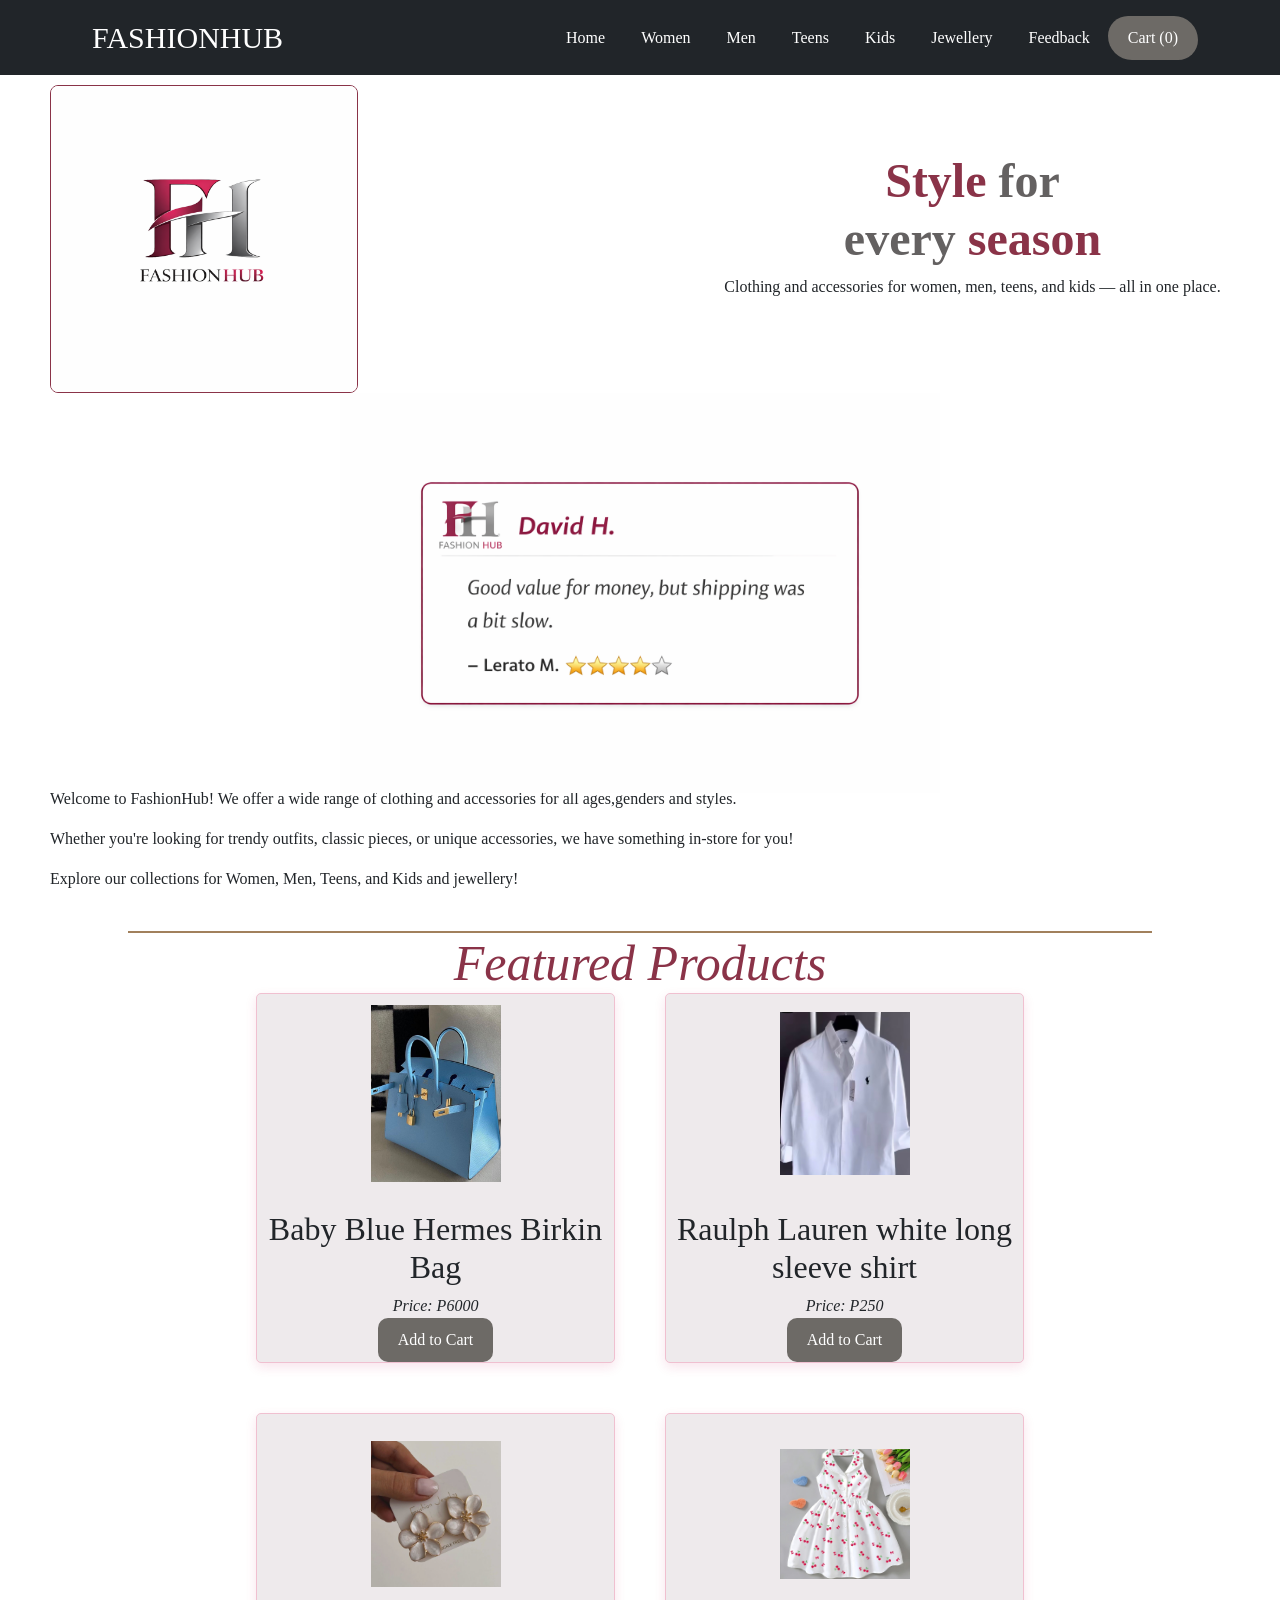
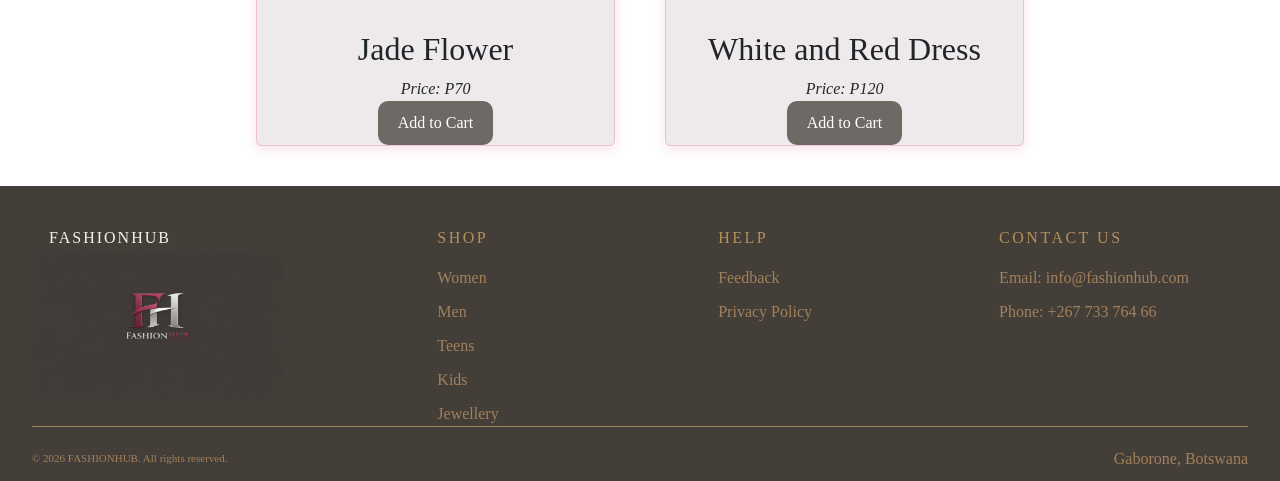
<file: index.html>
<!DOCTYPE html>
<html lang="en">
<head>
    <meta charset="UTF-8">
    <meta name="viewport" content="width=device-width, initial-scale=1.0">
    <title>FASHIONHUB-Home</title>
    <link href="https://cdn.jsdelivr.net/npm/bootstrap@5.3.0/dist/css/bootstrap.min.css" rel="stylesheet">
    <link rel="stylesheet" href="style.css">
</head>
<body>
  <div class="page-wrapper">
    <header>
      <nav class="navbar navbar-expand-lg navbar-dark bg-dark">
        <div class="container">
          <a class="navbar-brand" href="index.html">FASHIONHUB</a>
          <button class="navbar-toggler" type="button" data-bs-toggle="collapse" data-bs-target="#navbarNav">
            <span class="navbar-toggler-icon"></span>
          </button>
          <div class="collapse navbar-collapse" id="navbarNav">
              <ul class="navbar-nav ms-auto">
                <li class="nav-item">
                  <a class="nav-link" href="index.html">Home</a>
                </li>
                <li class="nav-item">
                  <a class="nav-link" href="Women.html">Women</a>
                </li>
                <li class="nav-item">
                    <a class="nav-link" href="men.html">Men</a>
                </li>
               <li class="nav-item">
                  <a class="nav-link" href="teens.html">Teens</a>
                </li>
                <li class="nav-item">
                  <a class="nav-link" href="kids.html">Kids</a>
                </li>
                <li class="nav-item">
                  <a class="nav-link" href="jewellery.html">Jewellery</a>
                </li>
                <li class="nav-item">
                  <a class="nav-link" href="Feedbackform.html">Feedback</a>
                </li>
              </ul>

        <div class="cart-container">
          <button class="cart-btn" onclick="toggleCart()">
            Cart (<span id="cart-count">0</span>)
          </button>
          <div class="cart-dropdown" id="cartDropdown">
            <h3>Your Cart</h3>
            <div id="cart-items">      
          </div>
          <div class="cart-total">
            <strong>Total: P<span id="cart-total">0</span></strong>
          </div>
          <div class="cart-buttons">
            <button class="reset-btn" onclick="resetCart()">Reset Cart</button>
            <button class="checkout-btn" onclick="onCheckout()">Checkout</button>
          </div>
        </div>
        </div>    
          </div>      
      </nav>
    </header>

        <div class="header-content">
          <div class="header-content-left">
            <img src="white background logo initials.png" alt="FASHIONHUB" class="logo-initials">
          </div>
          <div class="header-content-right">
            <h1><span class="highlight">Style</span> for<br>every <span class="highlight">season</span></h1>
            <p>Clothing and accessories for women, men, teens, and kids — all in one place.</p>
          </div>
        </div>

        <div class="homepage-slideshow">
          <div class="slide">
            <img src="images/slideshow/David H feedback.png">
          </div>

          <div class="slide">
            <img src="images/slideshow/Lerato M feedback.png">
          </div>

          <div class="slide">
            <img src="images/slideshow/Palesa R feedback.png"> 
          </div>

          <div class="slide">
            <img src="white backgrouund logo (horizontal).png"> 
          </div>
        </div> 

    <main class="main-container">
      <div class="header-content-left">
        <div class="main-container-text">
          <p>Welcome to FashionHub! We offer a wide range of clothing and accessories for all ages,genders and styles. </p>
          <p>Whether you're looking for trendy outfits, classic pieces, or unique accessories, we have something in-store for you!</p>
          <p>Explore our collections for Women, Men, Teens, and Kids and jewellery!</p>
        </div>
      </div>
    </main>

     <h2 class="featured-heading">Featured Products</h2>
  <div class="featured-grid">
     
    <div class="shop-item">
      <figure>
        <img src="images/women/bags/Babay Blue Hermes Birkin.jpg" alt="Baby Blue Hermes Birkin Bag" class="img-fluid">
      </figure>
      <h2>Baby Blue Hermes Birkin Bag</h2>
        <div class="price">Price: P6000</div>
      <button onclick="addToCart('Baby Blue Hermes Birkin Bag', 6000)">
        Add to Cart
      </button>
    </div>

    <div class="shop-item">
      <figure>
        <img src="images/men/pants and shirts/Hermes white long slieve shirt.jpg" alt="Raulph Lauren white long sleeve short" class="img-fluid">
      </figure>
      <h2>Raulph Lauren white long sleeve shirt</h2>
        <div class="price">Price: P250</div>
      <button onclick="addToCart('Raulph Lauren white long sleeve shirt', 250)">
        Add to Cart
      </button>
    </div>

    <div class="shop-item">
      <figure>
        <img src="images/jewellery/jade flower.jpg" alt="Jade Flower" class="img-fluid">
      </figure>
      <h2>Jade Flower</h2>
        <div class="price">Price: P70</div>
      <button onclick="addToCart('Jade Flower', 70)">
        Add to Cart
      </button>
    </div>

     <div class="shop-item">
      <figure>
        <img src="images/kids/girls/white and red dress.jpg" alt="White and Red Dress" class="img-fluid">
      </figure>
      <h2>White and Red Dress</h2>
        <div class="price">Price: P120</div>
      <button onclick="addToCart('White and Red Dress', 120)">
        Add to Cart
      </button>
    </div>
  </div>
   
  <footer class="footer">
    <div class="footer-grid">
      <div>
        <div class="footer-logo">FASHIONHUB</div>
        <img src="grey background logo initials.png" alt="FASHIONHUB" class="img-fluid">
      </div>

      <div>
        <div class="footer-column">Shop</div>
        <div class="footer-links">
          <a href="Women.html">Women</a>
          <a href="men.html">Men</a>
          <a href="teens.html">Teens</a>
          <a href="kids.html">Kids</a>
          <a href="jewellery.html">Jewellery</a>
        </div>
      </div>

      <div>
        <div class="footer-column">Help</div>
        <div class="footer-links">
          <a href="Feedbackform.html">Feedback</a>
          <a href="privacy-policy.docx">Privacy Policy</a>
        </div>
      </div>
        
      <div>
        <div class="footer-column">Contact Us</div>
        <div class="footer-links">
          <span>Email: info@fashionhub.com</span>
          <span>Phone: +267 733 764 66</span>
        </div>
      </div>  

    </div>
 
    <div class="footer-bottom">
      <span class="footer-copy">© 2026 FASHIONHUB. All rights reserved.</span>
      <span>Gaborone, Botswana</span>
    </div>
  </footer>

  <script src="https://cdn.jsdelivr.net/npm/@popperjs/core@2.11.6/dist/umd/popper.min.js"></script>
  <script src="https://cdn.jsdelivr.net/npm/bootstrap@5.3.0/dist/js/bootstrap.min.js"></script>
  <script src="indexcart.js"></script>
  </div>
</body>
</html>
</file>
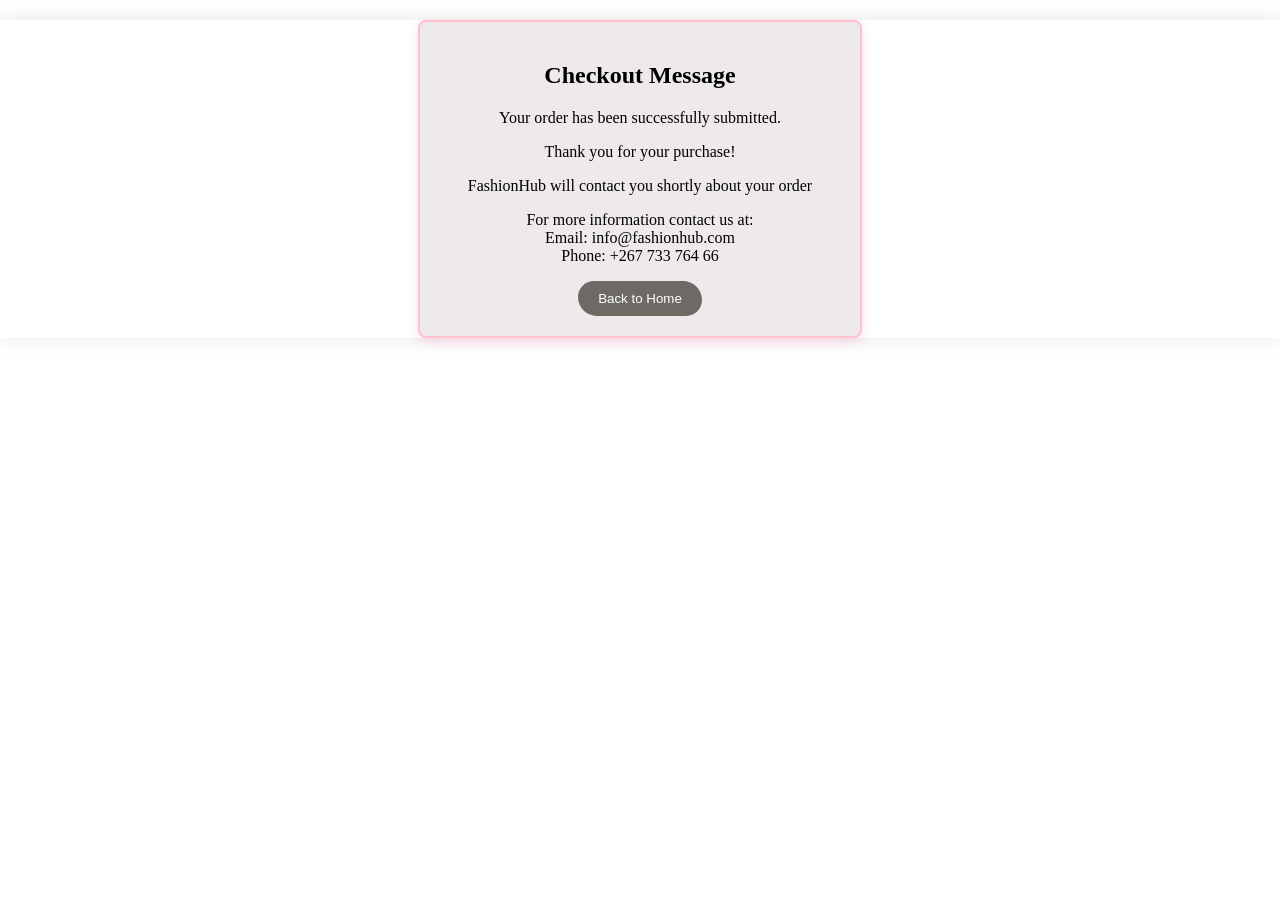
<file: checkout-message.html>
<!DOCTYPE html>
<html lang="en">
<head>
    <meta charset="UTF-8">
    <meta name="viewport" content="width=device-width, initial-scale=1.0">
    <title>Checkout message</title>
    <link rel="stylesheet" href="style.css">
</head>
<body>
    <div class="page-wrapper">
    <div class="feedback-message"> 
    <h2>Checkout Message</h2>
        <p>Your order has been successfully submitted.</p>
        <p>Thank you for your purchase!</p>
        <p>FashionHub will contact you shortly about your order</p>
        <p>For more information contact us at:<br>
            Email: info@fashionhub.com<br>
            Phone: +267 733 764 66</p>
        <a href="index.html"><button>Back to Home</button></a>
    </div>
    </main>
    </div>
</body>
</html>
</file>
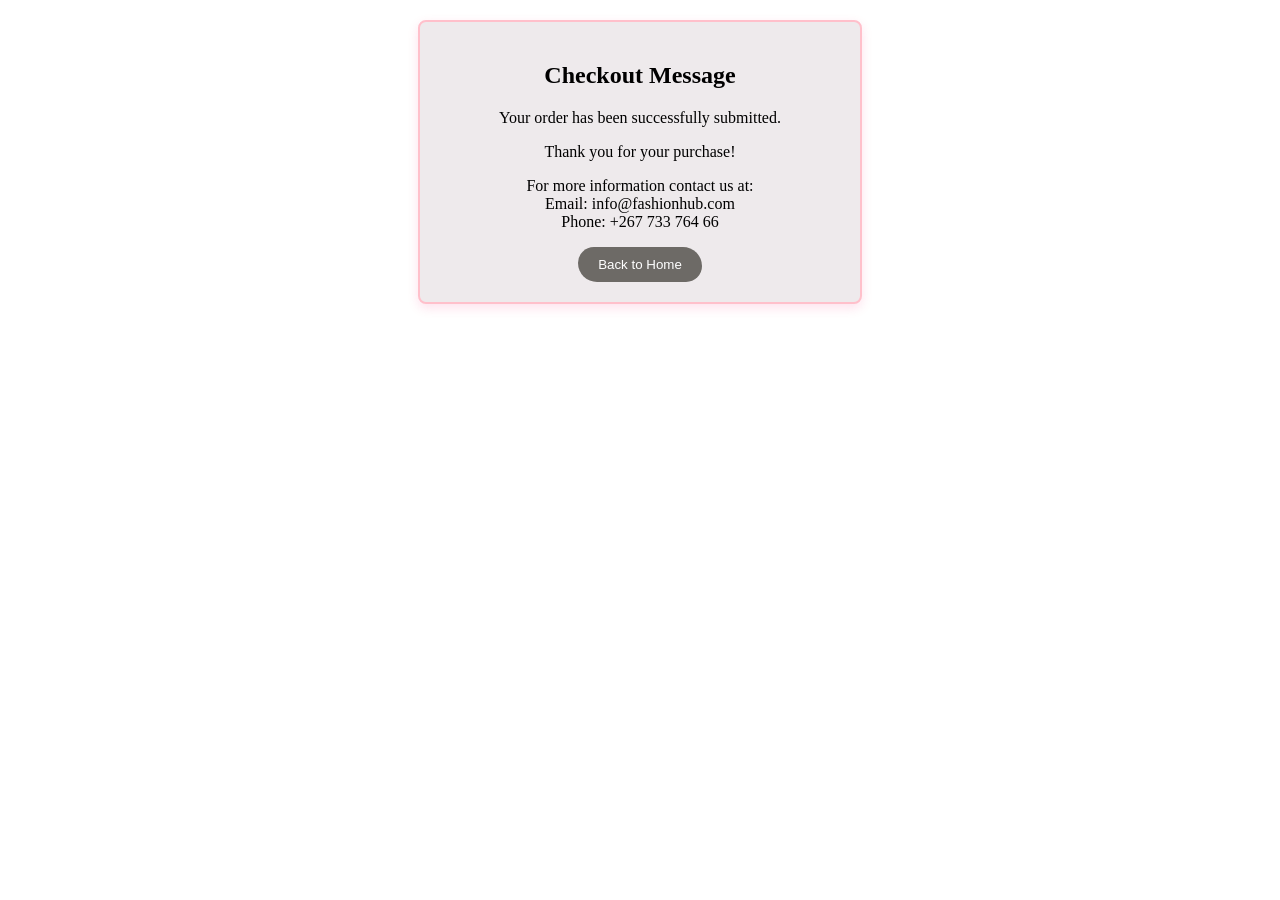
<file: checkout.html>
<!DOCTYPE html>
<html lang="en">
<head>
    <meta charset="UTF-8">
    <meta name="viewport" content="width=device-width, initial-scale=1.0">
    <title>Checkout message</title>
    <link rel="stylesheet" href="style.css">
</head>
<body>
    <div class="feedback-message"> 
    <h2>Checkout Message</h2>
        <p>Your order has been successfully submitted.</p>
        <p>Thank you for your purchase!</p>
        <p>For more information contact us at:<br>
            Email: info@fashionhub.com<br>
            Phone: +267 733 764 66</p>
        <a href="index.html"><button>Back to Home</button></a>
    </div>
    </main>
</body>
</html>
</file>
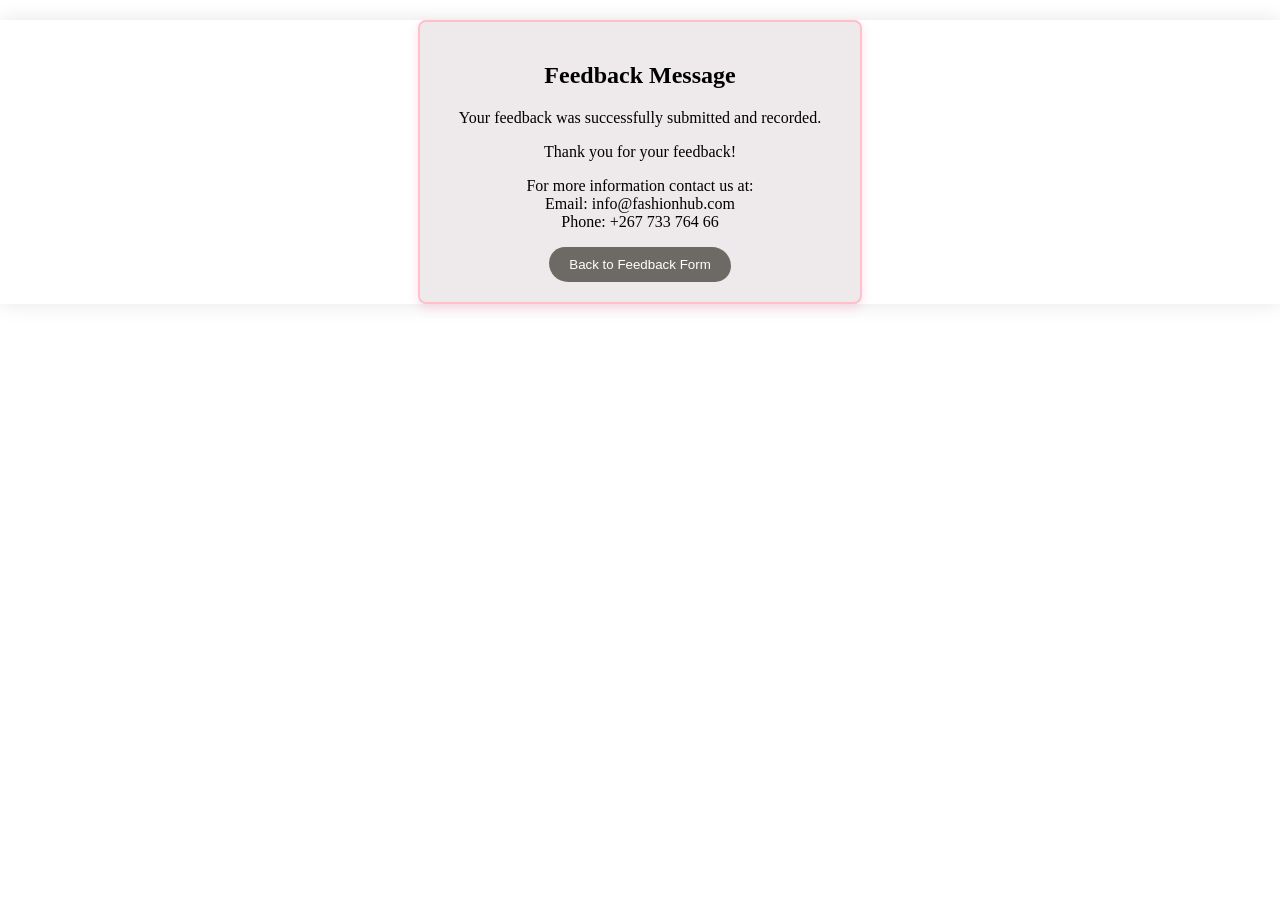
<file: feedback-message.html>
<!DOCTYPE html>
<html lang="en">
<head>
    <meta charset="UTF-8">
    <meta name="viewport" content="width=device-width, initial-scale=1.0">
    <title>Feedback message</title>
    <link rel="stylesheet" href="style.css">
</head>
<body>
    <div class="page-wrapper">
    <div class="feedback-message"> 
    <h2>Feedback Message</h2>
        <p>Your feedback was successfully submitted and recorded.</p>
        <p>Thank you for your feedback!</p>
        <p>For more information contact us at:<br>
            Email: info@fashionhub.com<br>
            Phone: +267 733 764 66</p>
        <a href="Feedbackform.html"><button>Back to Feedback Form</button></a>
    </div>
    </main>
    </div>
</body>
</html>
</file>
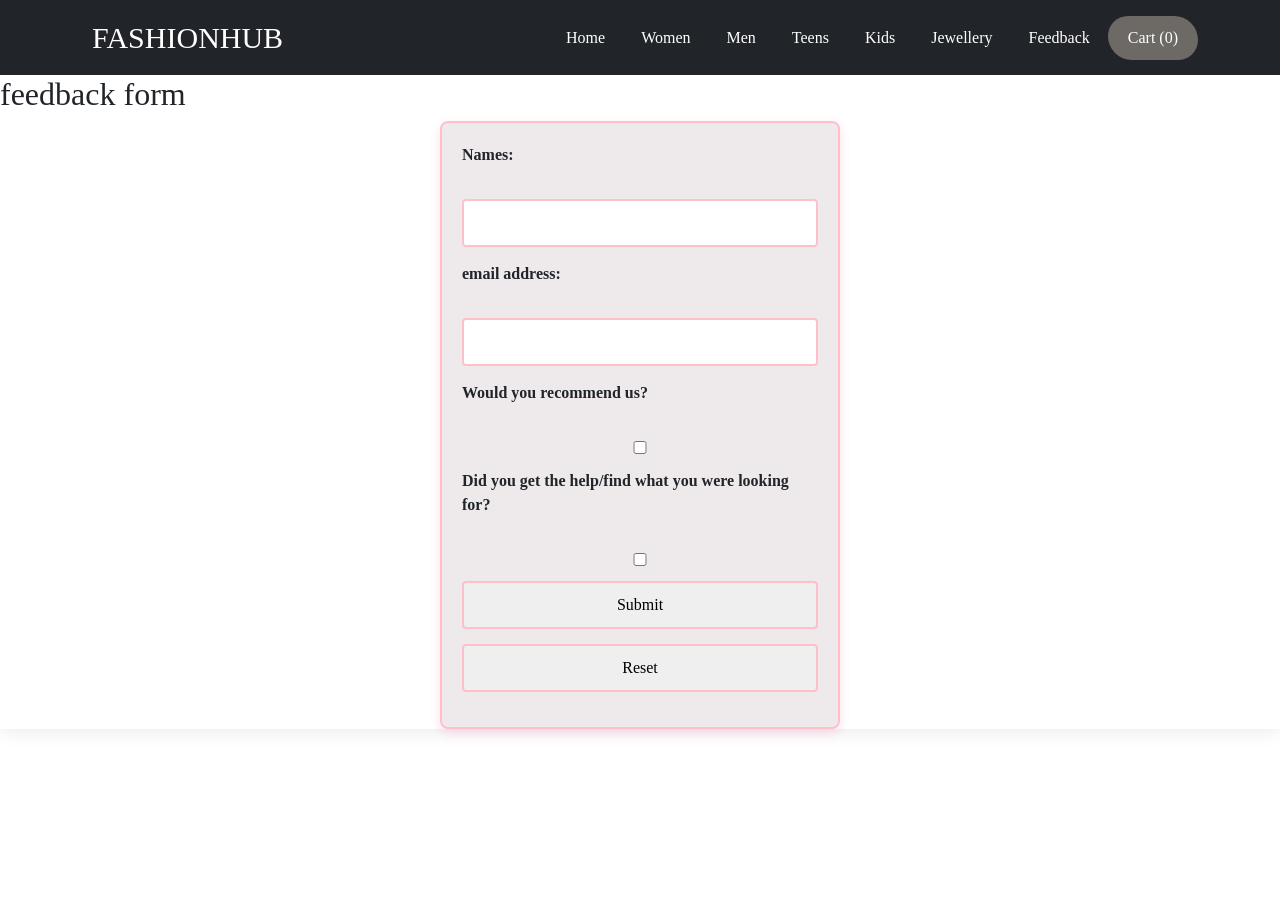
<file: Feedbackform.html>
<!DOCTYPE html>
<html lang="en">
<head>
    <meta charset="UTF-8">
    <meta name="viewport" content="width=device-width, initial-scale=1.0">
    <title>Feedback Form </title>
    <link href="https://cdn.jsdelivr.net/npm/bootstrap@5.3.0/dist/css/bootstrap.min.css" rel="stylesheet">
    <link rel="stylesheet" href="style.css">

</head>
<body>
    <div class="page-wrapper">
    <header>
        <nav class="navbar navbar-expand-lg navbar-dark bg-dark">
          <div class="container">
            <a class="navbar-brand" href="index.html">FASHIONHUB</a>
            <button class="navbar-toggler" type="button" data-bs-toggle="collapse" data-bs-target="#navbarNav">
              <span class="navbar-toggler-icon"></span>
            </button>
            <div class="collapse navbar-collapse" id="navbarNav">
                <ul class="navbar-nav ms-auto">
                    <li class="nav-item">
                        <a class="nav-link" href="index.html">Home</a>
                    </li>
                    <li class="nav-item">
                        <a class="nav-link" href="Women.html">Women</a>
                    </li>
                    <li class="nav-item">
                        <a class="nav-link" href="men.html">Men</a>
                    </li>
                     <li class="nav-item">
                        <a class="nav-link" href="teens.html">Teens</a>
                    </li>
                    <li class="nav-item">
                        <a class="nav-link" href="kids.html">Kids</a>
                    </li>
                    <li class="nav-item">
                        <a class="nav-link" href="jewellery.html">Jewellery</a>
                    </li>
                     <li class="nav-item">
                        <a class="nav-link" href="Feedbackform.html">Feedback</a>
                    </li>
                </ul>

         <div class="cart-container">
            <button class="cart-btn" onclick="toggleCart()">
                Cart (<span id="cart-count">0</span>)
            </button>
            <div class="cart-dropdown" id="cartDropdown">
                <h3>Your Cart</h3>
                <div id="cart-items">  
            </div>
            <div class="cart-total">
                <strong>Total: P<span id="cart-total">0</span></strong>
            </div>
            <div class="cart-buttons">
                <button class="reset-btn" onclick="resetCart()">Reset Cart</button>
                <button class="checkout-btn" onclick="onCheckout()">Checkout</button>
            </div>
        </div>
            </div>        
        </div>
        </nav>
        
    </header>

    <main>
        <h2>feedback form</h2>
        <div class="feedback-form">
        <form action="feedback-message.html" method="get">
        
                <label for="names">Names:</label><br>
                <input type="text" id="names" name="names" value="" required><br>

                <label for="email">email address:</label><br>
                <input type="email" id="email" name="email" value="" required><br>

                <label for="recommend">Would you recommend us?</label><br>
                <input type="checkbox" id="recommend" name="recommend" value="yes"><br>

                <label for="helped">Did you get the help/find what you were looking for?</label><br>
                <input type="checkbox" id="helped" name="helped" value="yes"><br>

                <input type="submit" value="Submit">
                <input type="reset" value="Reset">
             </form> 
        </div>
    <script src="https://cdn.jsdelivr.net/npm/@popperjs/core@2.11.6/dist/umd/popper.min.js"></script>
    <script src="https://cdn.jsdelivr.net/npm/bootstrap@5.3.0/dist/js/bootstrap.min.js"></script>
    <script src="cart.js"></script>
    </main>
    </div>
</body>
</html>
</file>
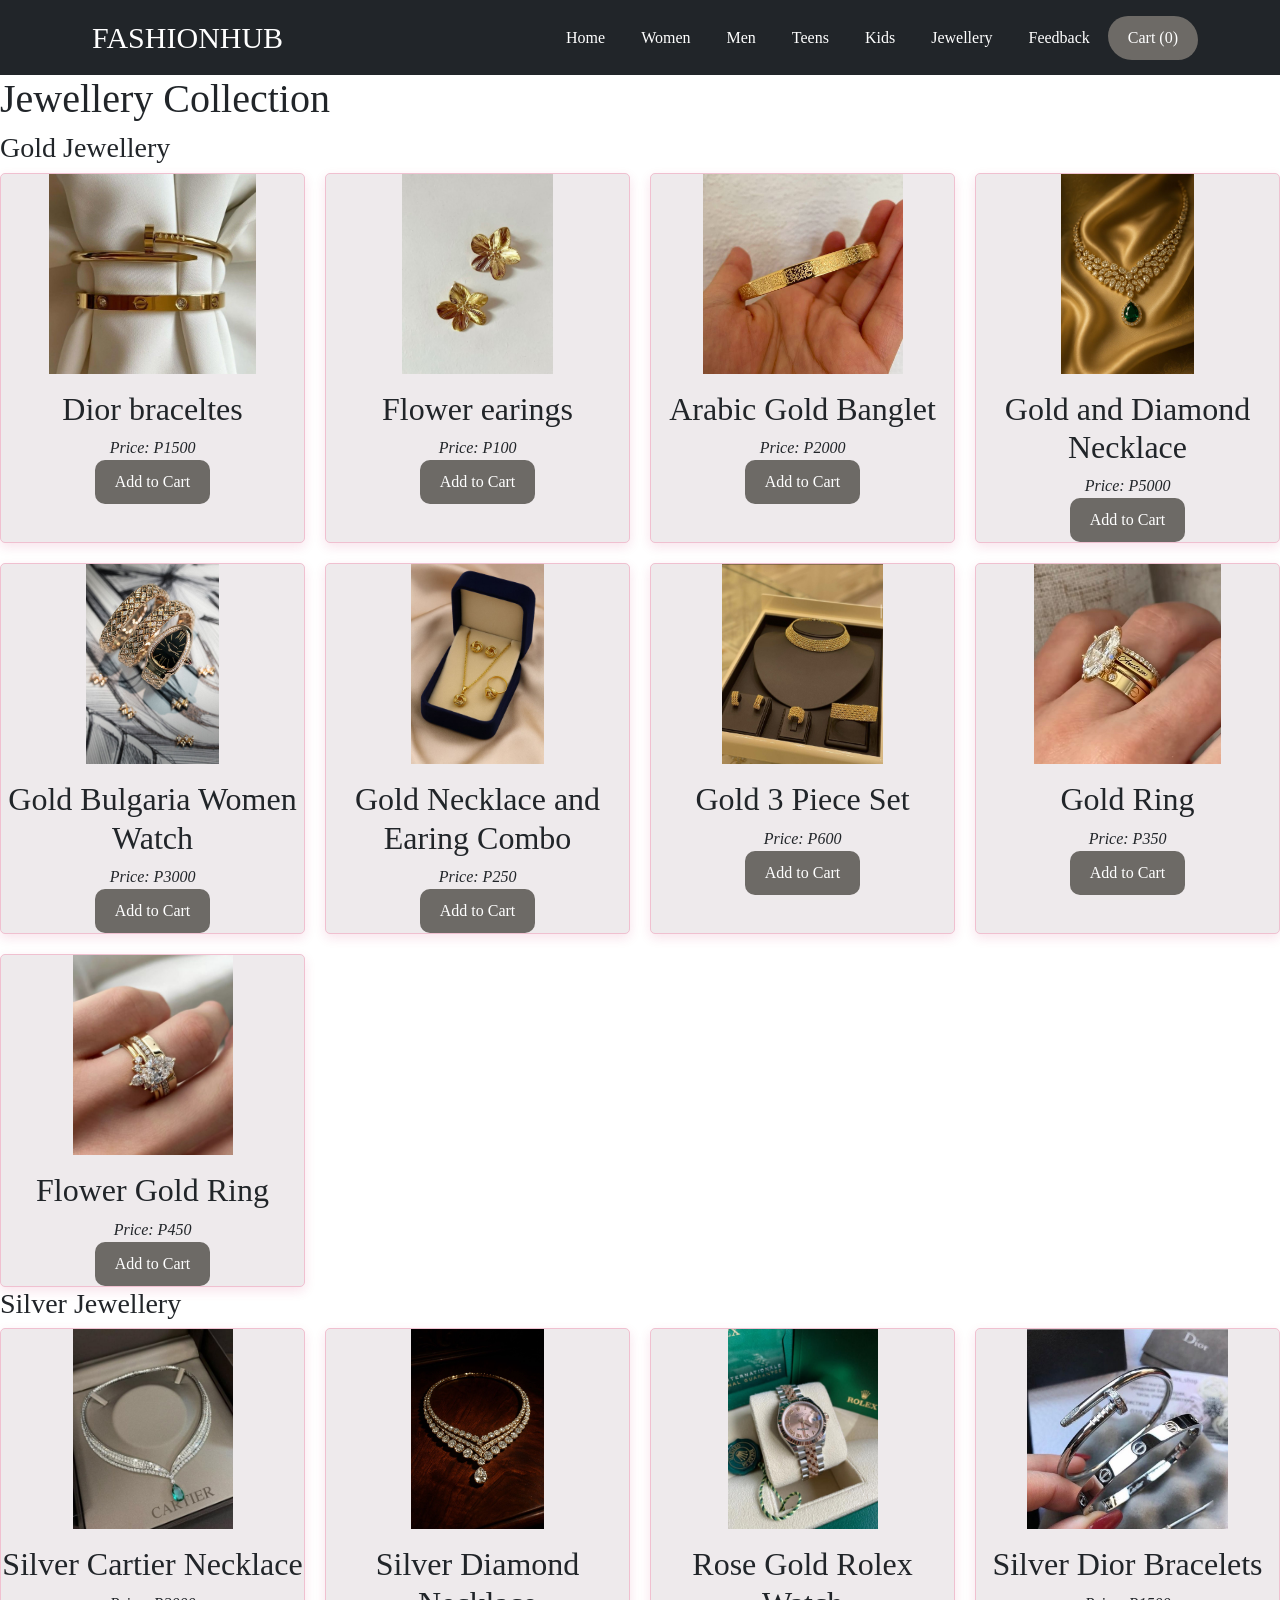
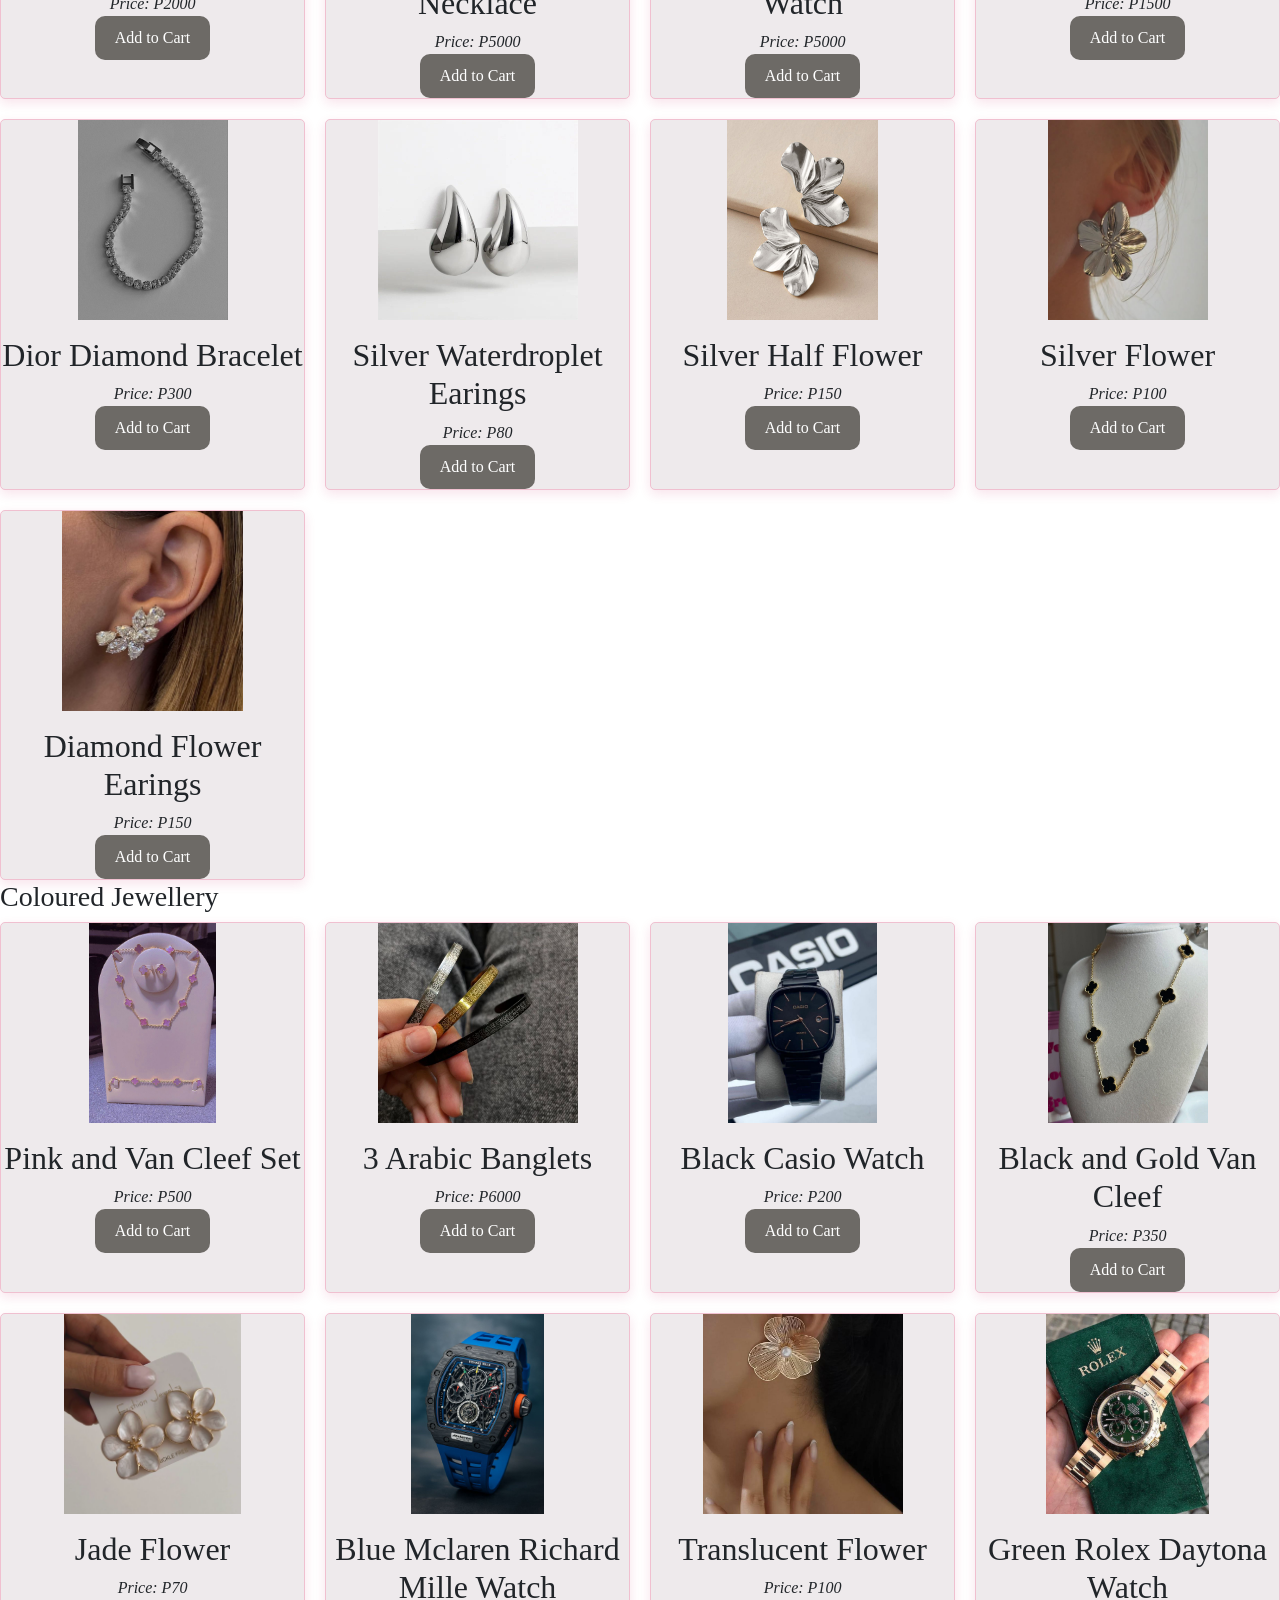
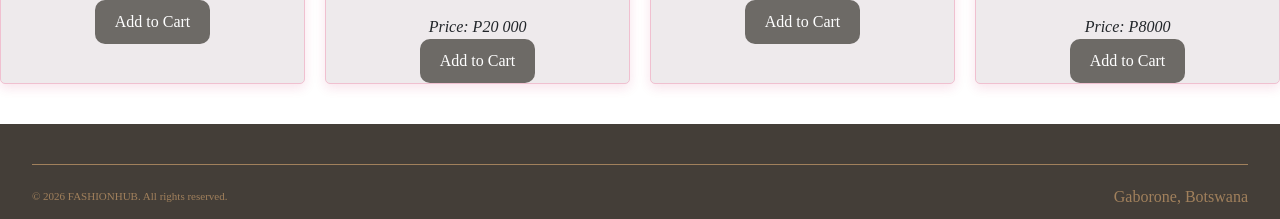
<file: jewellery.html>
<!DOCTYPE html>
<html lang="en">
<head>
    <meta charset="UTF-8">
    <meta name="viewport" content="width=device-width, initial-scale=1.0">
    <title>Jewellery Collection</title>
    <link href="https://cdn.jsdelivr.net/npm/bootstrap@5.3.0/dist/css/bootstrap.min.css" rel="stylesheet">
    <link rel="stylesheet" href="style.css">
</head>
<body>
    <div class="page-wrapper">
    <header>
        <nav class="navbar navbar-expand-lg navbar-dark bg-dark">
          <div class="container">
            <a class="navbar-brand" href="index.html">FASHIONHUB</a>
            <button class="navbar-toggler" type="button" data-bs-toggle="collapse" data-bs-target="#navbarNav">
              <span class="navbar-toggler-icon"></span>
            </button>
            <div class="collapse navbar-collapse" id="navbarNav">
                <ul class="navbar-nav ms-auto">
                    <li class="nav-item">
                        <a class="nav-link" href="index.html">Home</a>
                    </li>
                    <li class="nav-item">
                        <a class="nav-link" href="Women.html">Women</a>
                    </li>
                    <li class="nav-item">
                        <a class="nav-link" href="men.html">Men</a>
                    </li>
                     <li class="nav-item">
                        <a class="nav-link" href="teens.html">Teens</a>
                    </li>
                    <li class="nav-item">
                        <a class="nav-link" href="kids.html">Kids</a>
                    </li>
                    <li class="nav-item">
                        <a class="nav-link" href="jewellery.html">Jewellery</a>
                    </li>
                     <li class="nav-item">
                        <a class="nav-link" href="Feedbackform.html">Feedback</a>
                    </li>
                </ul>

        <div class="cart-container">
            <button class="cart-btn" onclick="toggleCart()">
                Cart (<span id="cart-count">0</span>)
            </button>
            <div class="cart-dropdown" id="cartDropdown">
                <h3>Your Cart</h3>
                <div id="cart-items">  
            </div>
            <div class="cart-total">
                <strong>Total: P<span id="cart-total">0</span></strong>
            </div>
            <div class="cart-buttons">
                <button class="reset-btn" onclick="resetCart()">Reset Cart</button>
                <button class="checkout-btn" onclick="onCheckout()">Checkout</button>
            </div>
        </div>
            </div>        
        </div>
        </nav>
    </header>
        <h1>Jewellery Collection</h1>
    
    <main>
        <h3>Gold Jewellery</h3>
        <div class="gold-jewellery">

            <div class="shop-item">
                <figure>
                    <img src="images/jewellery/Dior bracelets.jpg" alt="Dior Bracelets" class="img-fluid">
                </figure>
                <h2>Dior braceltes</h2>
                    <div class="price">Price: P1500</div>
                <button onclick="addToCart( 'Dior Bracelets', 1500)">
                    Add to Cart
                </button>
            </div>

            <div class="shop-item">
                <figure>
                    <img src="images/jewellery/flower earings.jpg" alt="Flower Earings" class="img-fluid">
                </figure>
                <h2>Flower earings</h2>
                    <div class="price">Price: P100</div>
                <button onclick="addToCart( 'Flower earings', 100)">
                    Add to Cart
                </button>
            </div>

            <div class="shop-item">
                <figure>
                    <img src="images/jewellery/gold banglet.jpg" alt="Gold Banglet" class="img-fluid">
                </figure>
                    <h2>Arabic Gold Banglet</h2>
                        <div class="price">Price: P2000</div>
                    <button onclick="addToCart( 'Arabic Gold Banglet', 2000)">
                        Add to Cart
                    </button>
            </div>

            <div class="shop-item">
                <figure>
                    <img src="images/jewellery/gold, diamond necklace.jpg" alt="Gold and Diamond Necklace" class="img-fluid">
                </figure>
                <h2>Gold and Diamond Necklace</h2>
                    <div class="price">Price: P5000</div>
                <button onclick="addToCart( 'Gold and Diamond Necklace', 5000)">
                    Add to Cart
                </button>
            </div>

            <div class="shop-item">
                <figure>
                    <img src="images/jewellery/gold bulgaria women watch.jpg" alt="Gold Bulgaria Women Watch" class="img-fluid">
                </figure>
                <h2>Gold Bulgaria Women Watch</h2>
                    <div class="price">Price: P3000</div>
                <button onclick="addToCart( 'Gold Bulgaria Women Watch', 3000)">
                    Add to Cart
                </button>
            </div>

            <div class="shop-item">
                <figure>
                    <img src="images/jewellery/gold necklace and earing combo.jpg" alt="Gold necklace and earing" class="img-fluid">
                </figure>
                <h2>Gold Necklace and Earing Combo</h2>
                    <div class="price">Price: P250</div>
                <button onclick="addToCart( 'Gold Necklace and Earing Combo', 250)">
                    Add to Cart
                </button>
            </div>

            <div class="shop-item">
                <figure>
                    <img src="images/jewellery/gold 3 piece.jpg" alt="Gold 3 piece" class="img-fluid">
                </figure>
                <h2>Gold 3 Piece Set</h2>
                    <div class="price">Price: P600</div>
                <button onclick="addToCart( 'Gold 3 Piece Set', 600)">
                    Add to Cart
                </button>
            </div>

            <div class="shop-item">
                <figure>
                    <img src="images/jewellery/gold ring.jpg" alt="Gold Ring" class="img-fluid">
                </figure>
                    <h2>Gold Ring</h2>
                        <div class="price">Price: P350</div>
                <button onclick="addToCart( 'Gold Ring', 350)">
                    Add to Cart
                </button>
            </div>

            <div class="shop-item">
                <figure>
                    <img src="images/jewellery/flower gold ring.jpg" alt="Flower Gold Ring" class="img-fluid">
                </figure>
                <h2>Flower Gold Ring</h2>
                    <div class="price">Price: P450</div>
                <button onclick="addToCart( 'Flower Gold Ring', 450)">
                    Add to Cart
                </button>
            </div>

        </div> 

        <h3>Silver Jewellery</h3>
        <div class="silver-jewellery">
        
            <div class="shop-item">
                <figure>
                    <img src="images/jewellery/silver Cartier necklace.jpg" alt="Silver Cartier Necklace" class="img-fluid">
                </figure>
                <h2>Silver Cartier Necklace</h2>
                <div class="price">Price: P2000</div>
                <button onclick="addToCart( 'Silver Cartier Necklace', 2000)">
                    Add to Cart
                </button>
            </div>

            <div class="shop-item">
                <figure>
                    <img src="images/jewellery/silver diamond necklace.jpg" alt="Silver Diamond Necklace" class="img-fluid">
                </figure>
                <h2>Silver Diamond Necklace</h2>
                    <div class="price">Price: P5000</div>
                 <button onclick="addToCart( 'Silver Diamond Necklace', 5000)">
                    Add to Cart
                </button>
            </div>

            <div class="shop-item">
                <figure>
                    <img src="images/jewellery/rose gold rolex watch.jpg" alt="Rose Gold Rolex Watch" class="img-fluid">
                </figure>
                <h2>Rose Gold Rolex Watch</h2>
                <div class="price">Price: P5000</div>
                <button onclick="addToCart( 'Rose Gold Rolex Watch', 5000)">
                    Add to Cart
                </button>
            </div>

            <div class="shop-item">
                <figure>
                    <img src="images/jewellery/silver dior bracelets.jpg" alt="Silver Dior Bracelets" class="img-fluid">
                </figure>
                <h2>Silver Dior Bracelets</h2>
                    <div class="price">Price: P1500</div>
                 <button onclick="addToCart( 'Silver Dior Bracelets', 1500)">
                    Add to Cart
                </button>
            </div>

            <div class="shop-item">
                <figure>
                    <img src="images/jewellery/Dior diamond bracelet.jpg" alt="Dior Diamond Bracelet" class="img-fluid">
                </figure>
                <h2>Dior Diamond Bracelet</h2>
                <div class="price">Price: P300</div>
                <button onclick="addToCart( 'Dior Diamond Bracelet', 300)">
                    Add to Cart
                </button>
            </div>

            <div class="shop-item">
                <figure>
                    <img src="images/jewellery/silver waterdroplet earings.jpg" alt="Silver Waterdroplet Earings" class="img-fluid">
                </figure>
                <h2>Silver Waterdroplet Earings</h2>
                    <div class="price">Price: P80</div>
                 <button onclick="addToCart( 'Silver Waterdroplet Earings', 80)">
                    Add to Cart
                </button>
            </div>

            <div class="shop-item">
                <figure>
                     <img src="images/jewellery/silver half flower.jpg" alt="Silver Half Flower" class="img-fluid">    
                </figure>
                <h2>Silver Half Flower</h2>
                    <div class="price">Price: P150</div>
                 <button onclick="addToCart( 'Silver Half Flower', 150)">
                    Add to Cart
                </button>
            </div>

            <div class="shop-item">
                <figure>
                    <img src="images/jewellery/silver flower.jpg" alt="Silver Flower" class="img-fluid">    
                </figure>
                <h2>Silver Flower</h2>
                    <div class="price">Price: P100</div>
                <button onclick="addToCart( 'Silver Flower', 100)">
                    Add to Cart
                </button>
            </div>

            <div class="shop-item">
                <figure>
                    <img src="images/jewellery/diamond flower.jpg" alt="Diamond Flower earings" class="img-fluid">
                </figure>
                <h2>Diamond Flower Earings</h2>
                    <div class="price">Price: P150</div>
                <button onclick="addToCart( 'Diamond Flower Earing', 150 )">
                    Add to Cart
                </button>
            </div>
        </div>

        <h3>Coloured Jewellery</h3>
        <div class="coloured-jewellery">

            <div class="shop-item">
                <figure>
                    <img src="images/jewellery/pink, van cleef set.jpg" alt="Pink and Van Cleef Set" class="img-fluid">
                </figure>
                <h2>Pink and Van Cleef Set</h2>
                    <div class="price">Price: P500</div>
                <button onclick="addToCart( 'Pink and Van Cleef Set', 500)">
                    Add to Cart
                </button>
            </div>
            
            <div class="shop-item">
                <figure>
                    <img src="images/jewellery/3banglets.jpg" alt="3 Arabic Banglets" class="img-fluid">
                </figure>
                <h2>3 Arabic Banglets</h2>
                    <div class="price">Price: P6000</div>
                <button onclick="addToCart( '3 Arabic Banglets', 6000)">
                    Add to Cart
                </button>
            </div>

            <div class="shop-item">
                <figure>
                    <img src="images/jewellery/black casio watch.jpg" alt="Black Casio Watch" class="img-fluid">
                </figure>
                <h2>Black Casio Watch</h2>
                    <div class="price">Price: P200</div>
                <button onclick="addToCart( 'Black Casio Watch', 200)">
                    Add to Cart
                </button>
            </div>

            <div class="shop-item">
                <figure>
                    <img src="images/jewellery/van cleef necklage, gold.jpg" alt="Black and Gold Van Cleef Necklace" class="img-fluid">
                </figure>
                <h2>Black and Gold Van Cleef</h2>
                    <div class="price">Price: P350</div>
                <button onclick="addToCart( 'Black and Gold Van Cleef', 350)">
                    Add to Cart
                </button>
            </div>
            
            <div class="shop-item">
                <figure>
                    <img src="images/jewellery/jade flower.jpg" alt="Jade Flower" class="img-fluid">
                </figure>
                <h2>Jade Flower</h2>
                    <div class="price">Price: P70</div>
                <button onclick="addToCart('Jade Flower', 70)">
                    Add to Cart
                </button>
            </div>

            <div class="shop-item">
                <figure>
                    <img src="images/jewellery/blue mclaren richard mille watch.jpg" alt="Blue Mclaren Richard Mille Watch" class="img-fluid">
                </figure>
                <h2>Blue Mclaren Richard Mille Watch</h2>
                    <div class="price">Price: P20 000</div>
                <button onclick="addToCart( 'Blue Mclaren Richard Mille Watch', 20000)">
                    Add to Cart
                </button>
            </div>
                
            <div class="shop-item">
                <figure>
                    <img src="images/jewellery/transluscent flower.jpg" alt="Translucent Flower" class="img-fluid">
                </figure>
                <h2>Translucent Flower</h2>
                    <div class="price">Price: P100</div>
                <button onclick="addToCart( 'Translucent Flower', 100)">
                    Add to Cart
                </button>
            </div>

            <div class="shop-item">
                <figure>
                    <img src="images/jewellery/green male rolex.jpg" alt="Green Rolex Daytona Watch" class="img-fluid">
                </figure>
                <h2>Green Rolex Daytona Watch</h2>
                    <div class="price">Price: P8000</div>
                <button onclick="addToCart( 'Green Rolex Daytona Watch', 8000)">
                    Add to Cart
                </button>
            </div>
        </div>    
    </main>
    <script src="https://cdn.jsdelivr.net/npm/@popperjs/core@2.11.6/dist/umd/popper.min.js"></script>
    <script src="https://cdn.jsdelivr.net/npm/bootstrap@5.3.0/dist/js/bootstrap.min.js"></script>
    <script src="cart.js"></script>

    <footer class="footer">
       <div class="footer-bottom">
           <span class="footer-copy">© 2026 FASHIONHUB. All rights reserved.</span>
           <span>Gaborone, Botswana</span>
        </div>
    </footer>
    </div>
</body>
</html>
</file>
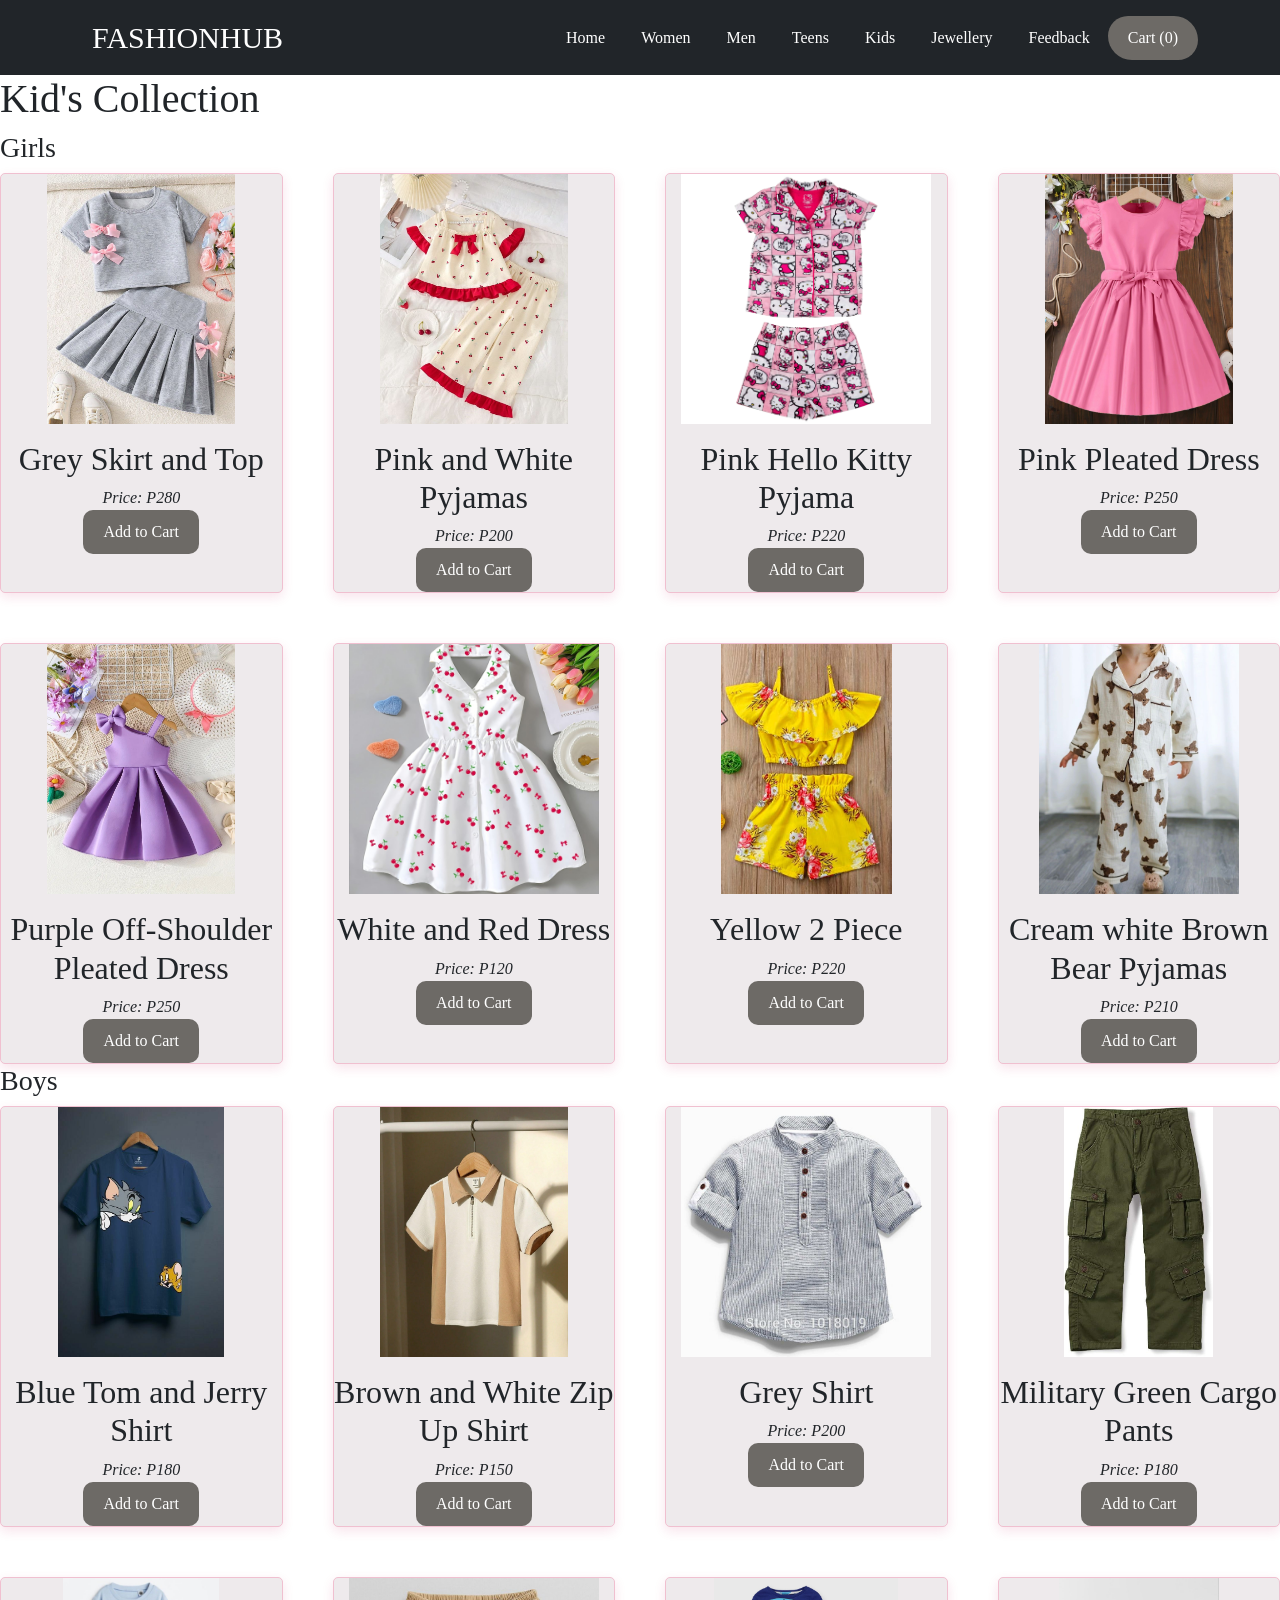
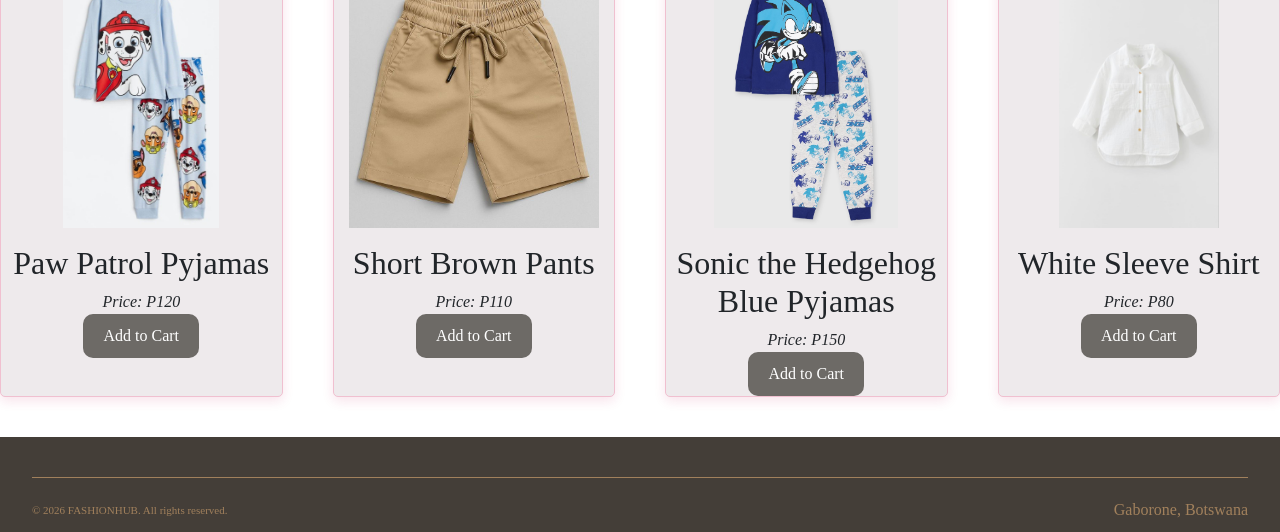
<file: kids.html>
<!DOCTYPE html>
<html lang="en">
<head>
    <meta charset="UTF-8">
    <meta name="viewport" content="width=device-width, initial-scale=1.0">
    <title>Kid's Collection</title>
    <link href="https://cdn.jsdelivr.net/npm/bootstrap@5.3.0/dist/css/bootstrap.min.css" rel="stylesheet">
    <link rel="stylesheet" href="style.css">
</head>
<body>
    <div class="page-wrapper">
   <header>
        <nav class="navbar navbar-expand-lg navbar-dark bg-dark">
        <div class="container">
            <a class="navbar-brand" href="index.html">FASHIONHUB</a>
            <button class="navbar-toggler" type="button" data-bs-toggle="collapse" data-bs-target="#navbarNav">
              <span class="navbar-toggler-icon"></span>
            </button>
            <div class="collapse navbar-collapse" id="navbarNav">
                <ul class="navbar-nav ms-auto">
                    <li class="nav-item">
                        <a class="nav-link" href="index.html">Home</a>
                    </li>
                    <li class="nav-item">
                        <a class="nav-link" href="Women.html">Women</a>
                    </li>
                    <li class="nav-item">
                        <a class="nav-link" href="men.html">Men</a>
                    </li>
                     <li class="nav-item">
                        <a class="nav-link" href="teens.html">Teens</a>
                    </li>
                    <li class="nav-item">
                        <a class="nav-link" href="kids.html">Kids</a>
                    </li>
                    <li class="nav-item">
                        <a class="nav-link" href="jewellery.html">Jewellery</a>
                    </li>
                     <li class="nav-item">
                        <a class="nav-link" href="Feedbackform.html">Feedback</a>
                    </li>
                </ul>

        <div class="cart-container">
            <button class="cart-btn" onclick="toggleCart()">
                Cart (<span id="cart-count">0</span>)
            </button>
            <div class="cart-dropdown" id="cartDropdown">
                <h3>Your Cart</h3>
                <div id="cart-items">  
            </div>
            <div class="cart-total">
                <strong>Total: P<span id="cart-total">0</span></strong>
            </div>
            <div class="cart-buttons">
                <button class="reset-btn" onclick="resetCart()">Reset Cart</button>
                <button class="checkout-btn" onclick="onCheckout()">Checkout</button>
            </div>
        </div>
            </div>        
        </div>
        </nav>
    </header>
        <h1>Kid's Collection</h1>
    <main>

        <h3>Girls</h3>
        <div class="kids-girls">

            <div class="shop-item">
                <figure>
                    <img src="images/kids/girls/match set skirt and top.jpg" alt="Grey Skirt and Top" class="img-fluid">
                </figure>
                <h2>Grey Skirt and Top</h2>
                    <div class="price">Price: P280</div>
                <button onclick="addToCart( 'Grey Skirt and Top', 280)">
                    Add to Cart
                </button>
            </div>

            <div class="shop-item">
                <figure>
                    <img src="images/kids/girls/pink and white pyjamas.jpg" alt="Pink and White Pyjamas" class="img-fluid">
                </figure>
                <h2>Pink and White Pyjamas</h2>
                <div class="price">Price: P200</div>
                <button onclick="addToCart( 'Pink and White Pyjamas', 200)">
                    Add to Cart
                </button>
            </div>

            <div class="shop-item">
                <figure>
                    <img src="images/kids/girls/pink hello kitty pyjama.webp" alt="Pink Hello Kitty Pyjama" class="img-fluid">
                </figure>
                <h2>Pink Hello Kitty Pyjama</h2>
                    <div class="price">Price: P220</div>
                <button onclick="addToCart( 'Pink Hello Kitty Pyjama', 220)">
                    Add to Cart
                </button>
            </div>

            <div class="shop-item">
                <figure>
                    <img src="images/kids/girls/pink plited dress.jpg" alt="Pink Pleated Dress" class="img-fluid">
                </figure>
                <h2>Pink Pleated Dress</h2>
                    <div class="price">Price: P250</div>
                <button onclick="addToCart( 'Pink Pleated Dress', 250)">
                    Add to Cart
                </button>
            </div>

            <div class="shop-item">
                <figure>
                    <img src="images/kids/girls/purple off-shoulder pleated dress.jpg" alt="Purple Off-Shoulder Pleated Dress" class="img-fluid">
                </figure>
                <h2>Purple Off-Shoulder Pleated Dress</h2>
                    <div class="price">Price: P250</div>
                <button onclick="addToCart( 'Purple Off-Shoulder Pleated Dress', 250)">
                    Add to Cart
                </button>
            </div>

            <div class="shop-item">
                <figure>
                    <img src="images/kids/girls/white and red dress.jpg" alt="White and Red Dress" class="img-fluid">
                </figure>
                <h2>White and Red Dress</h2>
                    <div class="price">Price: P120</div>
                <button onclick="addToCart('White and Red Dress', 120)">
                    Add to Cart
                </button>
            </div>

            <div class="shop-item">
                <figure>
                    <img src="images/kids/girls/yellow 2 piece.jpg" alt="Yellow 2 Piece" class="img-fluid ">
                </figure>
                <h2>Yellow 2 Piece</h2>
                    <div class="price">Price: P220</div>
                <button onclick="addToCart( 'Yellow 2 Piece', 220)">
                    Add to Cart
                </button>
            </div>

            <div class="shop-item">
                <figure>
                    <img src="images/kids/girls/pyjams.jpg" alt="Cream white Pyjamas" class="img-fluid">
                </figure>
                <h2>Cream white Brown Bear Pyjamas</h2>
                    <div class="price">Price: P210</div>
                <button onclick="addToCart( 'Cream white Brown Bear Pyjamas', 210)">
                    Add to Cart
                </button>
            </div>
        </div>

        <h3>Boys</h3>
         <div class="kids-boys">

            <div class="shop-item">
                <figure>
                    <img src="images/kids/boys/blue tom and jerry shirt.jpg" alt="Blue Tom and Jerry Shirt" class="img-fluid">
                </figure>
                <h2>Blue Tom and Jerry Shirt</h2>
                    <div class="price">Price: P180</div>
                <button onclick="addToCart( 'Blue Tom and Jerry Shirt', 180)">
                    Add to Cart
                </button>
            </div>

            <div class="shop-item">
                <figure>
                    <img src="images/kids/boys/brown and white polo zip up shiet.jpg" alt="Brown and White  Zip Up Shirt" class="img-fluid">
                </figure>
                <h2>Brown and White Zip Up Shirt</h2>
                    <div class="price">Price: P150</div>
                <button onclick="addToCart( 'Brown and White Zip Up Shirt', 150)">
                    Add to Cart
                </button>
            </div>

            <div class="shop-item">
                 <figure>
                    <img src="images/kids/boys/grey shirt.jpg" alt="Grey Shirt" class="img-fluid">
                </figure>
                <h2>Grey Shirt</h2>
                    <div class="price">Price: P200</div>
                <button onclick="addToCart( 'Grey Shirt', 200)">
                    Add to Cart
                </button>
            </div>

            <div class="shop-item">
                <figure>
                    <img src="images/kids/boys/military green cargo pants.jpg" alt="Military Green Cargo Pants" class="img-fluid">
                </figure>
                <h2>Military Green Cargo Pants</h2>
                    <div class="price">Price: P180</div>
                <button onclick="addToCart( 'Military Green Cargo Pants', 180)">
                    Add to Cart
                </button>
            </div>

            <div class="shop-item">
                <figure>
                    <img src="images/kids/boys/paw patrol pyjamas.jpg" alt="Paw Patrol Pyjamas" class="img-fluid">
                </figure>
                <h2>Paw Patrol Pyjamas</h2>
                    <div class="price">Price: P120</div>
                <button onclick="addToCart( 'Paw Patrol Pyjamas', 120)">
                    Add to Cart
                </button>
            </div>

            <div class="shop-item">
                <figure>
                    <img src="images/kids/boys/short brown pants.jpg" alt="Short Brown Pants" class="img-fluid" >
                </figure>
                <h2>Short Brown Pants</h2>
                    <div class="price">Price: P110</div>
                <button onclick="addToCart( 'Short Brown Pants', 110)">
                    Add to Cart
                </button>
            </div>

            <div class="shop-item">
                <figure>
                    <img src="images/kids/boys/soniv the hedgehog blue pyjamas.jpg" alt="Sonic the Hedgehog Blue Pyjamas" class="img-fluid">
                </figure>
                <h2>Sonic the Hedgehog Blue Pyjamas</h2>
                    <div class="price">Price: P150</div>
                <button onclick="addToCart( 'Sonic the Hedgehog Blue Pyjamas', 150)">
                    Add to Cart
                </button>
            </div>

            <div class="shop-item">
                <figure>
                    <img src="images/kids/boys/white sleeve shiet.jpg" alt="White Sleeve Shirt" class="img-fluid">
                </figure>
                <h2>White Sleeve Shirt</h2>
                    <div class="price">Price: P80</div>
                <button onclick="addToCart( 'White Sleeve Shirt', 80)">
                    Add to Cart
                </button>
            </div>
        </div>
    </main>
    <script src="https://cdn.jsdelivr.net/npm/@popperjs/core@2.11.6/dist/umd/popper.min.js"></script>
    <script src="https://cdn.jsdelivr.net/npm/bootstrap@5.3.0/dist/js/bootstrap.min.js"></script>
    <script src="cart.js"></script>

    <footer class="footer">
       <div class="footer-bottom">
           <span class="footer-copy">© 2026 FASHIONHUB. All rights reserved.</span>
           <span>Gaborone, Botswana</span>
        </div>
    </footer>
    </div>
</body>
</html>
</file>
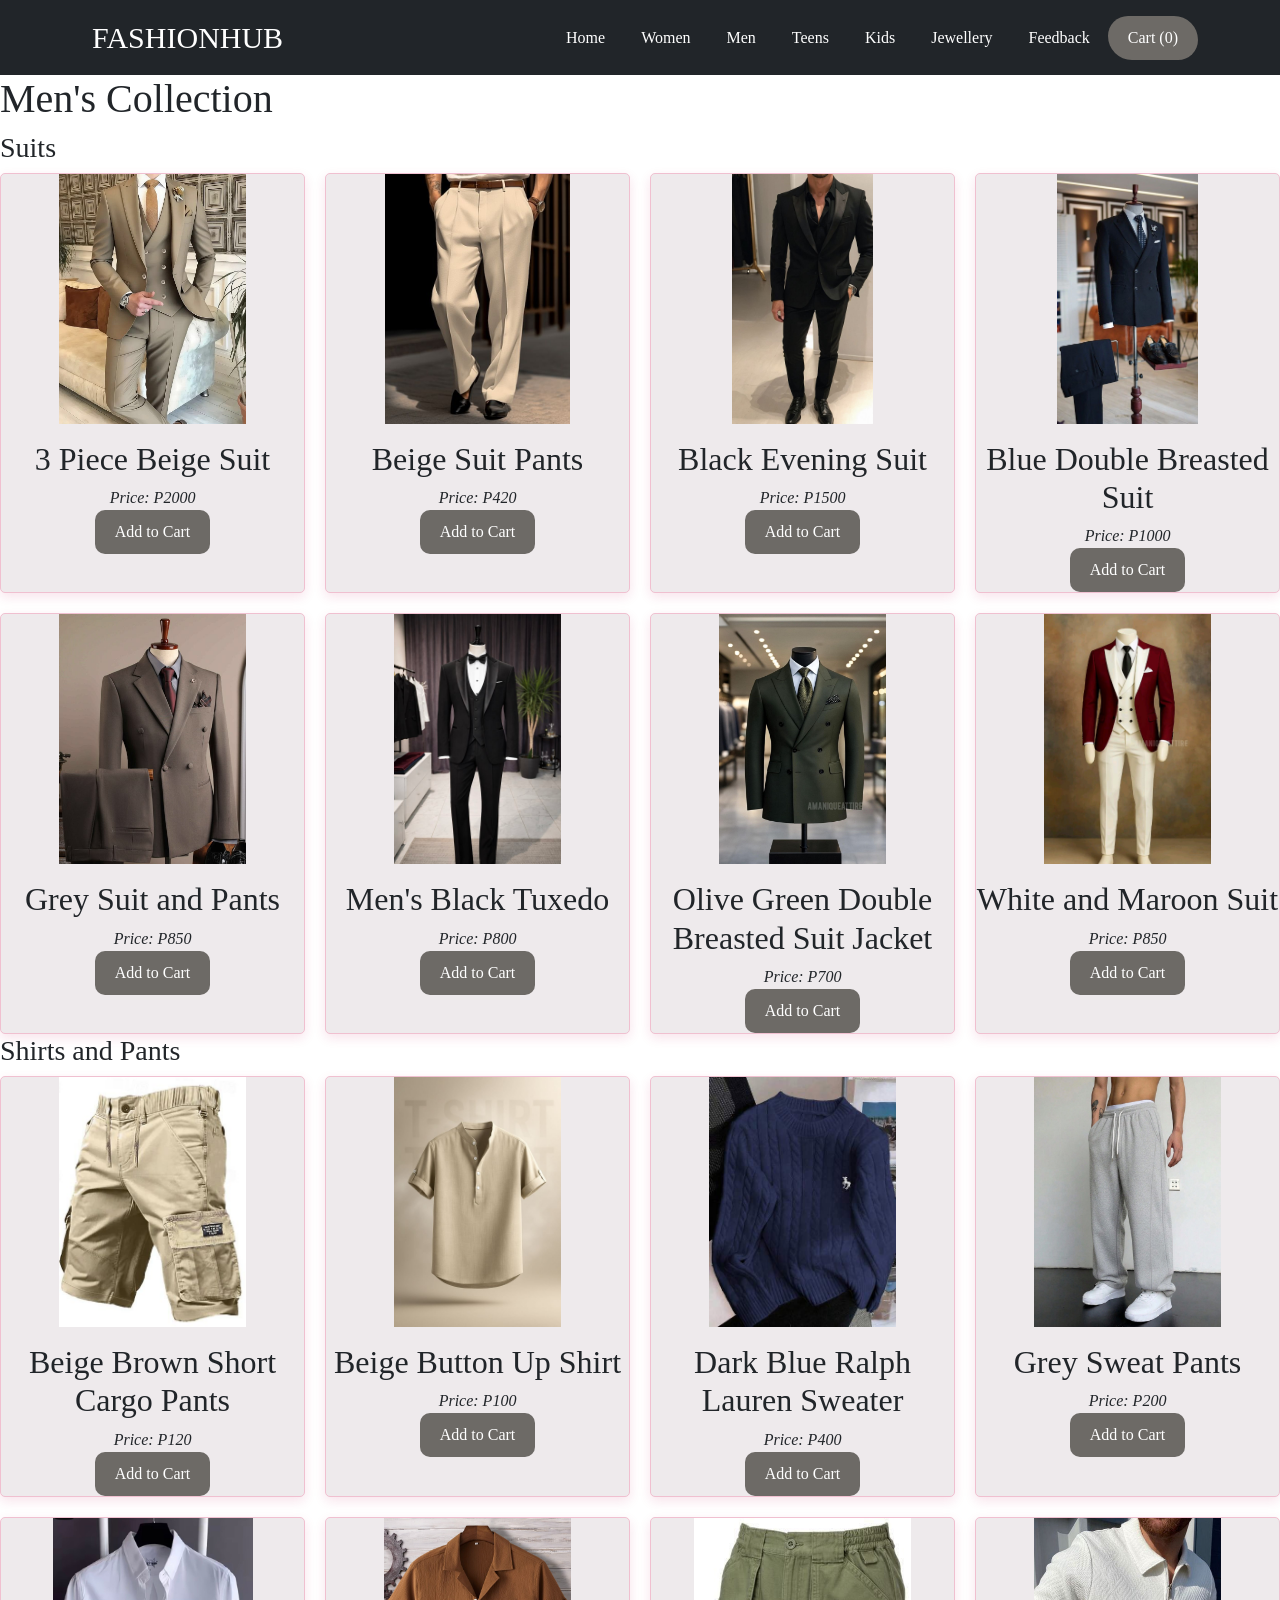
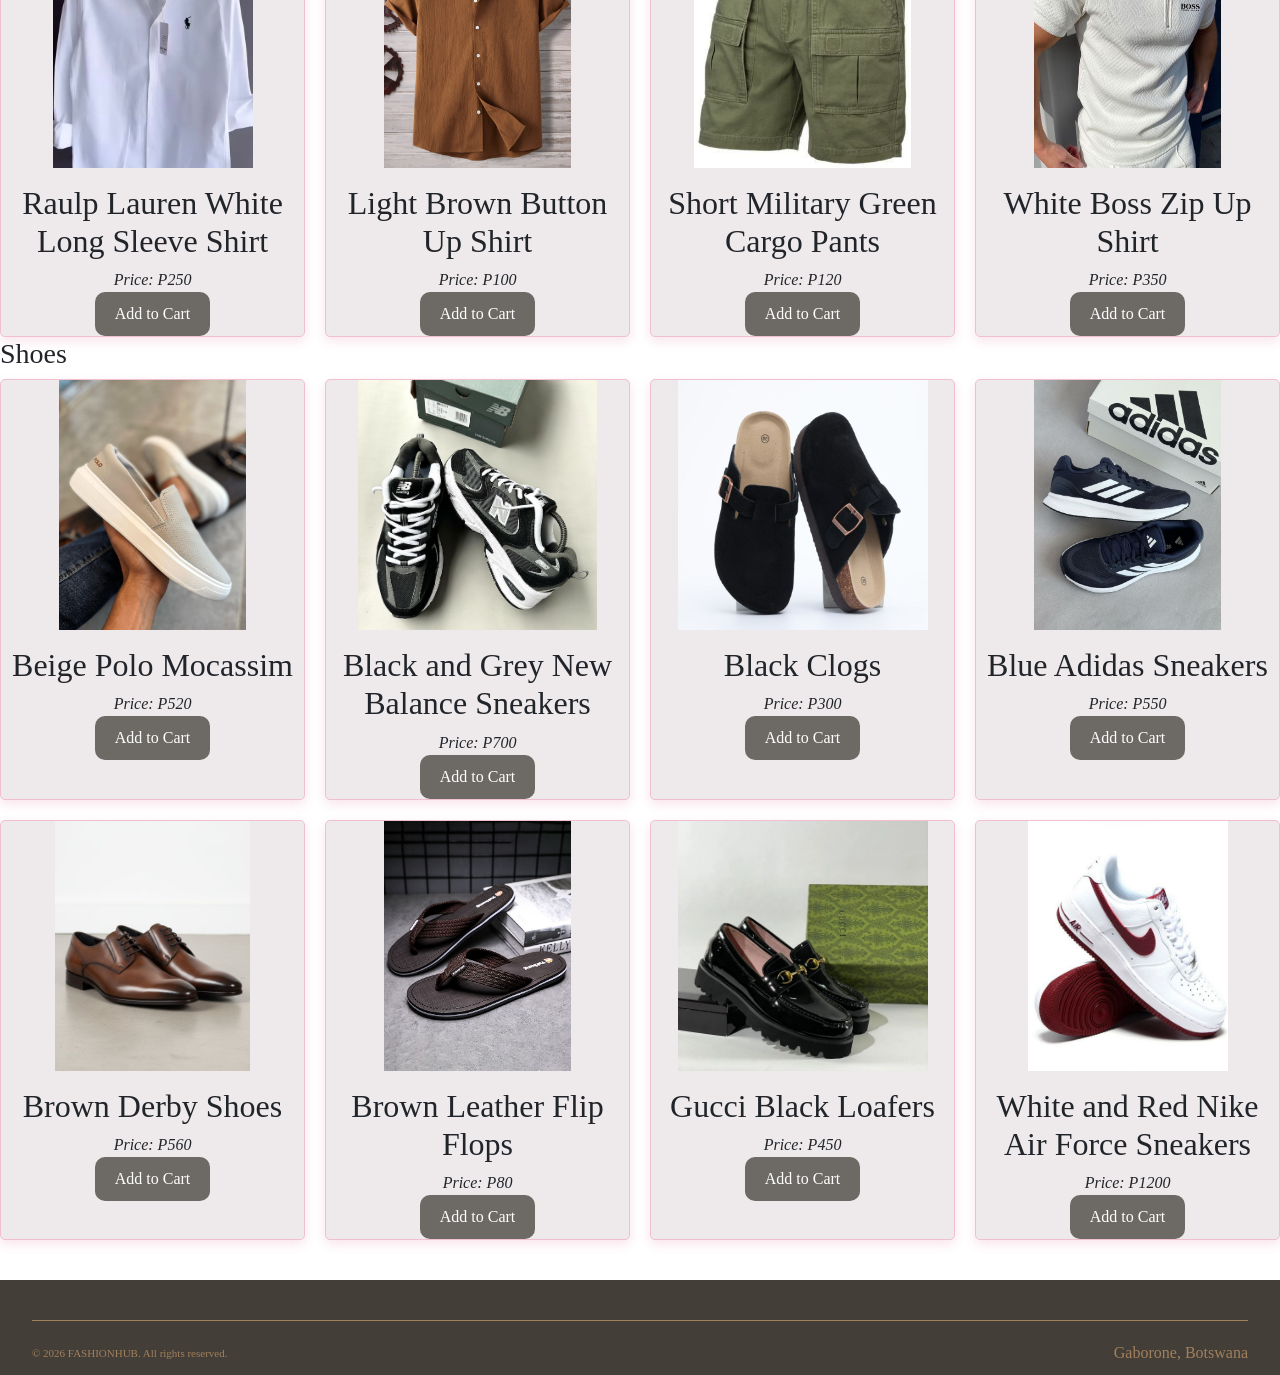
<file: men.html>
<!DOCTYPE html>
<html lang="en">
<head>
    <meta charset="UTF-8">
    <meta name="viewport" content="width=device-width, initial-scale=1.0">
    <title>Men's Collection</title>
    <link href="https://cdn.jsdelivr.net/npm/bootstrap@5.3.0/dist/css/bootstrap.min.css" rel="stylesheet">
    <link rel="stylesheet" href="style.css">
</head>
<body>
    <div class="page-wrapper">
    <header>
        <nav class="navbar navbar-expand-lg navbar-dark bg-dark">
        <div class="container">
            <a class="navbar-brand" href="index.html">FASHIONHUB</a>
            <button class="navbar-toggler" type="button" data-bs-toggle="collapse" data-bs-target="#navbarNav">
              <span class="navbar-toggler-icon"></span>
            </button>
            <div class="collapse navbar-collapse" id="navbarNav">
                <ul class="navbar-nav ms-auto">
                    <li class="nav-item">
                        <a class="nav-link" href="index.html">Home</a>
                    </li>
                    <li class="nav-item">
                        <a class="nav-link" href="Women.html">Women</a>
                    </li>
                    <li class="nav-item">
                        <a class="nav-link" href="men.html">Men</a>
                    </li>
                     <li class="nav-item">
                        <a class="nav-link" href="teens.html">Teens</a>
                    </li>
                    <li class="nav-item">
                        <a class="nav-link" href="kids.html">Kids</a>
                    </li>
                    <li class="nav-item">
                        <a class="nav-link" href="jewellery.html">Jewellery</a>
                    </li>
                     <li class="nav-item">
                        <a class="nav-link" href="Feedbackform.html">Feedback</a>
                    </li>
                </ul>

        <div class="cart-container">
            <button class="cart-btn" onclick="toggleCart()">
                Cart (<span id="cart-count">0</span>)
            </button>
            <div class="cart-dropdown" id="cartDropdown">
                <h3>Your Cart</h3>
                <div id="cart-items">  
            </div>
            <div class="cart-total">
                <strong>Total: P<span id="cart-total">0</span></strong>
            </div>
            <div class="cart-buttons">
                <button class="reset-btn" onclick="resetCart()">Reset Cart</button>
                <button class="checkout-btn" onclick="onCheckout()">Checkout</button>
            </div>
        </div>
            </div>        
        </div>
        </nav>
    </header>
    
     <h1>Men's Collection</h1>
    <main>
         <h3>Suits</h3>
        <div class="men-suits">

             <div class="shop-item">
                <figure>
                    <img src="images/men/suits/3 piece beige suit.jpg" alt="3 Piece Beige Suit" class="img-fluid">
                </figure>
                <h2>3 Piece Beige Suit</h2>
                    <div class="price">Price: P2000</div>
                <button onclick="addToCart( '3 Piece Beige Suit', 2000)" class="AddToCart">
                    Add to Cart
                </button>
            </div>

            <div class="shop-item">
                <figure>
                    <img src="images/men/suits/beige suit pants.jpg" alt="Beige Suit Pants" class="img-fluid">
                </figure>
                <h2>Beige Suit Pants</h2>
                    <div class="price">Price: P420</div>
                <button onclick="addToCart( 'Beige Suit Pants', 420)" class="AddToCart">
                    Add to Cart
                </button>
            </div>

            <div class="shop-item">
                <figure>
                    <img src="images/men/suits/black evening suit.jpg" alt="Black Evening Suit" class="img-fluid">
                </figure>
                <h2>Black Evening Suit</h2>
                    <div class="price">Price: P1500</div>
                <button onclick="addToCart( 'Black Evening Suit', 1500)" class="AddToCart">
                    Add to Cart
                </button>
            </div>

            <div class="shop-item">
                <figure>
                    <img src="images/men/suits/blue double breasted suit.jpg" alt="Blue Double Breasted Suit" class="img-fluid">
                </figure>
                <h2>Blue Double Breasted Suit</h2>
                    <div class="price">Price: P1000</div>
                <button onclick="addToCart( 'Blue Double Breasted Suit', 1000)" class="AddToCart">
                    Add to Cart
                </button>
            </div>

            <div class="shop-item">
                <figure>
                    <img src="images/men/suits/grey suit and pants.jpg" alt="Grey Suit and Pants"  class="img-fluid">
                </figure>
                <h2>Grey Suit and Pants</h2>
                    <div class="price">Price: P850</div>
                <button onclick="addToCart( 'Grey Suit and Pants', 850)" class="AddToCart">
                    Add to Cart
                </button>
            </div>

            <div class="shop-item">
                <figure>
                    <img src="images/men/suits/men's black tuxedo.jpg" alt="Men's Black Tuxedo" class="img-fluid">
                </figure>
                <h2>Men's Black Tuxedo</h2>
                    <div class="price">Price: P800</div>
                <button onclick="addToCart( 'Mens Black Tuxedo', 800)" class="AddToCart">
                    Add to Cart
                </button>
            </div>

            <div class="shop-item">
                <figure>
                    <img src="images/men/suits/olive green double breasted suit jacket.jpg" alt="Olive Green Double Breasted Suit Jacket" class="img-fluid">
                </figure>
                <h2>Olive Green Double Breasted Suit Jacket</h2>
                    <div class="price">Price: P700</div>
                <button onclick="addToCart( 'Olive Green Double Breasted Suit Jacket', 700)" class="AddToCart">
                    Add to Cart
                </button>
            </div>

            <div class="shop-item">
                <figure>
                    <img src="images/men/suits/white and maroon suit.jpg" alt="White and Maroon Suit" class="img-fluid">
                </figure>   
                <h2>White and Maroon Suit</h2>
                    <div class="price">Price: P850</div>
                <button onclick="addToCart( 'White and Maroon Suit', 850)" class="AddToCart">
                    Add to Cart
                </button>
            </div>
        </div>

        <h3>Shirts and Pants</h3>
        <div class="men-shirts-pants">

            <div class="shop-item">
                <figure>
                    <img src="images/men/pants and shirts/beige brown short cargo pants.jpg" alt="Beige Brown Short Cargo Pants"  class="img-fluid">
                </figure>
                <h2>Beige Brown Short Cargo Pants</h2>
                    <div class="price">Price: P120</div>
                <button onclick="addToCart( 'Beige Brown Short Cargo Pants', 120)" class="AddToCart">
                    Add to Cart
                </button>
            </div>
        
            <div class="shop-item">
                <figure>
                    <img src="images/men/pants and shirts/beige button up shirt.jpg" alt="Beige Button Up Shirt" class="img-fluid">
                </figure>
                <h2>Beige Button Up Shirt</h2>
                    <div class="price">Price: P100</div>
                <button onclick="addToCart( 'Beige Button Up Shirt', 100)" class="AddToCart">
                    Add to Cart
                </button>
            </div>

            <div class="shop-item">
                <figure>
                    <img src="images/men/pants and shirts/dark blue ralph lauren sweater.jpg" alt="Dark Blue Ralph Lauren Sweater" class="img-fluid">
                </figure>
                <h2>Dark Blue Ralph Lauren Sweater</h2>
                    <div class="price">Price: P400</div>
                <button onclick="addToCart ( 'Dark Blue Ralph Lauren Sweater', 400)">
                    Add to Cart 
                </button>
            </div>

            <div class="shop-item">
                <figure>
                    <img src="images/men/pants and shirts/grey sweat pants.jpg" alt="Grey Sweat Pants" class="img-fluid">
                </figure>
                <h2>Grey Sweat Pants</h2>
                    <div class="price">Price: P200</div>
                <button onclick="addToCart( 'Grey Sweat Pants', 200)" class="AddToCart">
                    Add to Cart
                </button>
            </div>

            <div class="shop-item">
                <figure>
                    <img src="images/men/pants and shirts/Hermes white long slieve shirt.jpg" alt="Raulp Lauren White Long Sleeve Shirt" class="img-fluid">
                </figure>
                <h2>Raulp Lauren White Long Sleeve Shirt</h2>
                    <div class="price">Price: P250</div>
                <button onclick="addToCart( 'Raulp Lauren White Long Sleeve Shirt', 250)" class="AddToCart">
                    Add to Cart
                </button>
            </div>

            <div class="shop-item">
                <figure>
                    <img src="images/men/pants and shirts/light brown button up shirt.jpg" alt="Light Brown Button Up Shirt" class="img-fluid">
                </figure>
                <h2>Light Brown Button Up Shirt</h2>
                    <div class="price">Price: P100</div>
                <button onclick="addToCart( 'Light Brown Button Up Shirt', 100)" class="AddToCart">
                    Add to Cart
                </button>
            </div>

            <div class="shop-item">
                <figure>
                    <img src="images/men/pants and shirts/short military green cargo pants.jpg" alt="Short Military Green Cargo Pants" class="img-fluid">
                </figure>
                <h2>Short Military Green Cargo Pants</h2>
                    <div class="price">Price: P120</div>
                <button onclick="addToCart( 'Short Military Green Cargo Pants', 120)" class="AddToCart">
                    Add to Cart
                </button>
            </div>

            <div class="shop-item">
                <figure>
                    <img src="images/men/pants and shirts/White boss zip up shirt.jpg" alt="White Boss Zip Up Shirt" class="img-fluid">
                </figure>
                <h2>White Boss Zip Up Shirt</h2>
                    <div class="price">Price: P350</div>
                <button onclick="addToCart( 'White Boss Zip Up Shirt', 350)" class="AddToCart">
                    Add to Cart
                </button>
            </div>
        </div>

        <h3>Shoes</h3>
        <div class="men-shoes">

            <div class="shop-item">
                <figure>
                    <img src="images/men/shoes/beige  polo mocassim.jpg" alt="Beige Polo Mocassim" class="img-fluid">
                </figure>
                <h2>Beige Polo Mocassim</h2>
                    <div class="price">Price: P520</div>
                <button onclick="addToCart( 'Beige Polo Mocassim', 520)" class="AddToCart">
                    Add to Cart
                </button>
            </div>

            <div class="shop-item">
                <figure>
                    <img src="images/men/shoes/black and grey new balance sneakers.jpg" alt="Black and Grey New Balance Sneakers" class="img-fluid">
                </figure>
                <h2>Black and Grey New Balance Sneakers</h2>
                    <div class="price">Price: P700</div>
                <button onclick="addToCart( 'Black and Grey New Balance Sneakers', 700)" class="AddToCart">
                    Add to Cart
                </button>
            </div>
 
            <div class="shop-item">
                <figure>
                    <img src="images/men/shoes/black glogs.jpg" alt="Black Clogs" class="img-fluid">
                </figure>
                <h2>Black Clogs</h2>
                    <div class="price">Price: P300</div>
                <button onclick="addToCart( 'Black Clogs', 300)" class="AddToCart">
                    Add to Cart
                </button>
            </div>

            <div class="shop-item">
                <figure>
                    <img src="images/men/shoes/blue addidas sneakers.jpg" alt="Blue Adidas Sneakers" class="img-fluid">
                </figure>
                <h2>Blue Adidas Sneakers</h2>
                    <div class="price">Price: P550</div>
                <button onclick="addToCart( 'Blue Adidas Sneakers', 550)" class="AddToCart">
                    Add to Cart
                </button>
            </div>

            <div class="shop-item">
                <figure>
                    <img src="images/men/shoes/brown derby shoes.jpg" alt="Brown Derby Shoes" class="img-fluid">
                </figure>
                <h2>Brown Derby Shoes</h2>
                    <div class="price">Price: P560</div>
                <button onclick="addToCart( 'Brown Derby Shoes', 560)" class="AddToCart">
                    Add to Cart
                </button>
            </div>

            <div class="shop-item">
                <figure>
                    <img src="images/men/shoes/brown leather flip flops.jpg" alt="Brown Leather Flip Flops" class="img-fluid">
                </figure>
                <h2>Brown Leather Flip Flops</h2>
                    <div class="price">Price: P80</div>
                <button onclick="addToCart( 'Brown Leather Flip Flops', 80)" class="AddToCart">
                    Add to Cart
                </button>
            </div>

            <div class="shop-item">
                <figure>
                    <img src="images/men/shoes/gucci black loafets.jpg" alt="Gucci Black Loafers" class="img-fluid">
                </figure>
                <h2>Gucci Black Loafers</h2>
                    <div class="price">Price: P450</div>
                <button onclick="addToCart( 'Gucci Black Loafers', 450)" class="AddToCart">
                    Add to Cart
                </button>
            </div>

            <div class="shop-item">
                <figure>
                    <img src="images/men/shoes/white and red nike air force sneakers.jpg" alt="White and Red Nike Air Force Sneakers" class="img-fluid">
                </figure>
                <h2>White and Red Nike Air Force Sneakers</h2>
                    <div class="price">Price: P1200</div>
                <button onclick="addToCart( 'White and Red Nike Air Force Sneakers', 1200)" class="AddToCart">
                    Add to Cart
                </button>
            </div>
        </div>
    </main>
    <script src="https://cdn.jsdelivr.net/npm/@popperjs/core@2.11.6/dist/umd/popper.min.js"></script>
    <script src="https://cdn.jsdelivr.net/npm/bootstrap@5.3.0/dist/js/bootstrap.min.js"></script>
    <script src="cart.js"></script>

    <footer class="footer">
       <div class="footer-bottom">
           <span class="footer-copy">© 2026 FASHIONHUB. All rights reserved.</span>
           <span>Gaborone, Botswana</span>
        </div>
    </footer>
    </div>
</body>
</html>
</file>
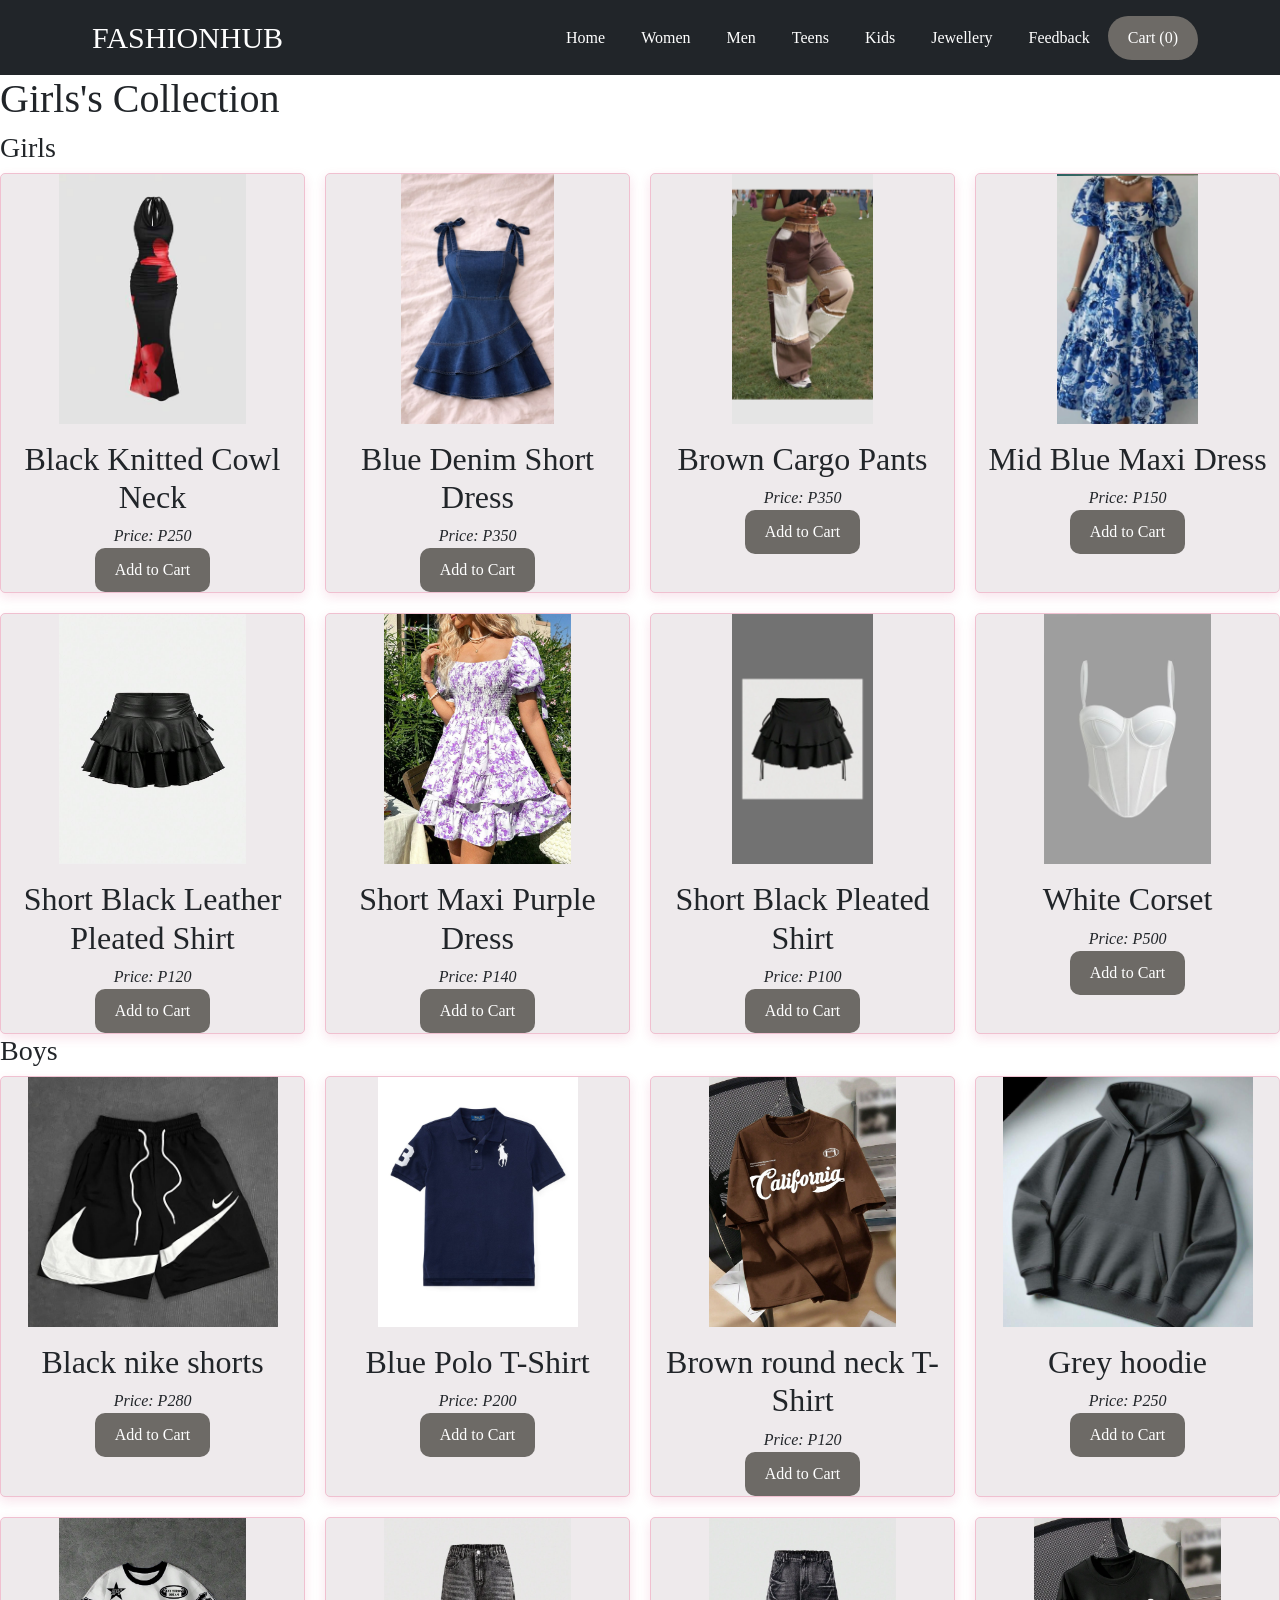
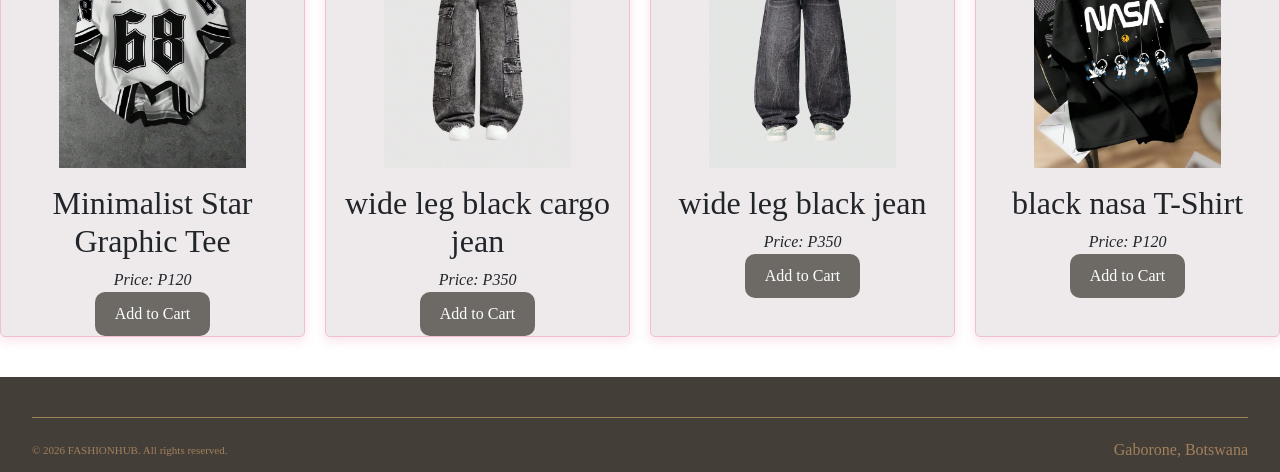
<file: teens.html>
<!DOCTYPE html>
<html lang="en">
<head>
    <meta charset="UTF-8">
    <meta name="viewport" content="width=device-width, initial-scale=1.0">
    <title>Teens' Collection</title>
    <link href="https://cdn.jsdelivr.net/npm/bootstrap@5.3.0/dist/css/bootstrap.min.css" rel="stylesheet">
    <link rel="stylesheet" href="style.css">
</head>
<body>
    <div class="page-wrapper">
    <header>
    <nav class="navbar navbar-expand-lg navbar-dark bg-dark">
        <div class="container">
            <a class="navbar-brand" href="index.html">FASHIONHUB</a>
            <button class="navbar-toggler" type="button" data-bs-toggle="collapse" data-bs-target="#navbarNav">
              <span class="navbar-toggler-icon"></span>
            </button>
            <div class="collapse navbar-collapse" id="navbarNav">
                <ul class="navbar-nav ms-auto">
                    <li class="nav-item">
                        <a class="nav-link" href="index.html">Home</a>
                    </li>
                    <li class="nav-item">
                        <a class="nav-link" href="Women.html">Women</a>
                    </li>
                    <li class="nav-item">
                        <a class="nav-link" href="men.html">Men</a>
                    </li>
                     <li class="nav-item">
                        <a class="nav-link" href="teens.html">Teens</a>
                    </li>
                    <li class="nav-item">
                        <a class="nav-link" href="kids.html">Kids</a>
                    </li>
                    <li class="nav-item">
                        <a class="nav-link" href="jewellery.html">Jewellery</a>
                    </li>
                     <li class="nav-item">
                        <a class="nav-link" href="Feedbackform.html">Feedback</a>
                    </li>
                </ul>

        <div class="cart-container">
            <button class="cart-btn" onclick="toggleCart()">
                Cart (<span id="cart-count">0</span>)
            </button>
            <div class="cart-dropdown" id="cartDropdown">
                <h3>Your Cart</h3>
                <div id="cart-items">  
            </div>
            <div class="cart-total">
                <strong>Total: P<span id="cart-total">0</span></strong>
            </div>
            <div class="cart-buttons">
                <button class="reset-btn" onclick="resetCart()">Reset Cart</button>
                <button class="checkout-btn" onclick="onCheckout()">Checkout</button>
            </div>
        </div>
            </div>    
        </div>
    </nav>
    </header>
        <h1>Girls's Collection</h1>
   
    <main>
        <h3>Girls</h3>
        <div class="teen-girls">

            <div class="shop-item">
                <figure>
                    <img src="images/teens/girls/black knitted kowl neck.jpg" alt="Black Knitted cown neck" class="img-fluid">
                </figure>
                <h2>Black Knitted Cowl Neck</h2>
                    <div class="price">Price: P250</div>
                <button onclick="addToCart( 'Black Knitted Cowl Neck', 250)">
                    Add to Cart
                </button>
            </div>

                <div class="shop-item">
                    <figure>
                        <img src="images/teens/girls/blue denim short dress.jpg" alt="Blue Denim Short Dress" class="img-fluid">
                    </figure>
                    <h2>Blue Denim Short Dress</h2>
                        <div class="price">Price: P350</div>
                    <button onclick="addToCart( 'Blue Denim Short Dress', 350)">
                        Add to Cart
                    </button>
                </div>

                <div class="shop-item">
                    <figure>
                      <img src="images/teens/girls/brown cargo pants.png" alt="Brown Cargo Pants" class="img-fluid">
                    </figure>
                    <h2>Brown Cargo Pants</h2>
                        <div class="price">Price: P350</div>
                    <button onclick="addToCart( 'Brown Cargo Pants', 350)">
                        Add to Cart
                    </button>
                </div>

                <div class="shop-item">
                    <figure>
                        <img src="images/teens/girls/mid blue maxi dress.png" alt="Mid Blue Maxi Dress" class="img-fluid">
                    </figure>
                    <h2>Mid Blue Maxi Dress</h2>
                        <div class="price">Price: P150</div>
                    <button onclick="addToCart( 'Mid Blue Maxi Dress', 150)">
                        Add to Cart
                    </button>
                </div>

                <div class="shop-item">
                    <figure>
                        <img src="images/teens/girls/short black leather pleated shirt.png" alt="Short Black Leather Pleated Shirt" class="img-fluid">
                    </figure>
                    <h2>Short Black Leather Pleated Shirt</h2>
                            <div class="price">Price: P120</div>
                    <button onclick="addToCart( 'Short Black Leather Pleated Shirt', 120)">
                        Add to Cart
                    </button>
                </div>

                <div class="shop-item">
                    <figure>
                        <img src="images/teens/girls/short maxi purple dress.jpg" alt="Short Maxi Purple Dress" class="img-fluid">
                    </figure>
                    <h2>Short Maxi Purple Dress</h2>
                        <div class="price">Price: P140</div>
                    <button onclick="addToCart( 'Short Maxi Purple Dress', 140)">
                        Add to Cart
                    </button>
                </div>

                <div class="shop-item">
                    <figure>
                        <img src="images/teens/girls/short black pleated shirt.png" alt="Short Black Pleated Shirt" class="img-fluid">
                    </figure>
                    <h2>Short Black Pleated Shirt</h2>
                            <div class="price">Price: P100</div>
                    <button onclick="addToCart( 'Short Black Pleated Shirt', 100)">
                        Add to Cart
                    </button>
                </div>

                <div class="shop-item">
                    <figure>
                        <img src="images/teens/girls/white corset.jpg" alt="White Corset" class="img-fluid">
                    </figure>
                    <h2>White Corset</h2>
                        <div class="price">Price: P500</div>
                    <button onclick="addToCart( 'White Corset', 500)">
                        Add to Cart
                    </button>
                </div>
        </div>

        <h3>Boys</h3>
         <div class="teen-boys">

            <div class="shop-item">
                <figure>
                    <img src="images/teens/boys/black nike shorts pants.jpg" alt="Black nike shorts" class="img-fluid">
                </figure>
                <h2>Black nike shorts</h2>
                    <div class="price">Price: P280</div>
                <button onclick="addToCart( 'Black nike shorts', 280)">
                    Add to Cart
                </button>
            </div>

            <div class="shop-item">
                <figure>
                    <img src="images/teens/boys/blue Polo T-Shirt.jpg" alt="Blue Polo T-Shirt" class="img-fluid">
                </figure>
                <h2>Blue Polo T-Shirt</h2>
                    <div class="price">Price: P200</div>
                <button onclick="addToCart( 'Blue Polo T-Shirt', 200)">
                    Add to Cart
                </button>
            </div>

            <div class="shop-item">
                 <figure>
                    <img src="images/teens/boys/brown round neck T-Shirt.jpg" alt="brown round neck T-Shirt" class="img-fluid">
                </figure>
                <h2>Brown round neck T-Shirt</h2>
                    <div class="price">Price: P120</div>
                <button onclick="addToCart( 'brown round neck T-Shirt', 120)">
                    Add to Cart
                </button>
            </div>

            <div class="shop-item">
                <figure>
                    <img src="images/teens/boys/grey hoodie.jpg" alt="grey hoodie" class="img-fluid">
                </figure>
                <h2>Grey hoodie</h2>
                    <div class="price">Price: P250</div>
                <button onclick="addToCart( 'grey hoodie', 250)">
                    Add to Cart
                </button>
            </div>

            <div class="shop-item">
                <figure>
                    <img src="images/teens/boys/Teen Boys Minimalist Star Graphic Tee.jpg" alt="Minimalist Star Graphic Tee" class="img-fluid">
                </figure>
                <h2>Minimalist Star Graphic Tee</h2>
                    <div class="price">Price: P120</div>
                <button onclick="addToCart( 'Minimalist Star Graphic Tee', 120)">
                    Add to Cart
                </button>
            </div>

            <div class="shop-item">
                <figure>
                    <img src="images/teens/boys/wide leg black cargo jean.jpg" alt="wide leg black cargo jean" class="img-fluid" >
                </figure>
                <h2>wide leg black cargo jean</h2>
                    <div class="price">Price: P350</div>
                <button onclick="addToCart( 'wide leg black cargo jean', 350)">
                    Add to Cart
                </button>
            </div>

            <div class="shop-item">
                <figure>
                    <img src="images/teens/boys/wide leg black jean.jpg" alt="wide leg black jean" class="img-fluid">
                </figure>
                <h2>wide leg black jean</h2>
                    <div class="price">Price: P350</div>
                <button onclick="addToCart( 'wide leg black jean', 350)">
                    Add to Cart
                </button>
            </div>

            <div class="shop-item">
                <figure>
                    <img src="images/teens/boys/black nasa T-Shirt.jpg" alt="black nasa T-Shirt" class="img-fluid">
                </figure>
                <h2>black nasa T-Shirt</h2>
                    <div class="price">Price: P120</div>
                <button onclick="addToCart( 'black nasa T-Shirt', 120)">
                    Add to Cart
                </button>
            </div>
        </div>

    </main>
    <script src="https://cdn.jsdelivr.net/npm/@popperjs/core@2.11.6/dist/umd/popper.min.js"></script>
    <script src="https://cdn.jsdelivr.net/npm/bootstrap@5.3.0/dist/js/bootstrap.min.js"></script>
    <script src="cart.js"></script>

    <footer class="footer">
       <div class="footer-bottom">
           <span class="footer-copy">© 2026 FASHIONHUB. All rights reserved.</span>
           <span>Gaborone, Botswana</span>
        </div>
    </footer>
    </div>
</body>
</html>
</file>
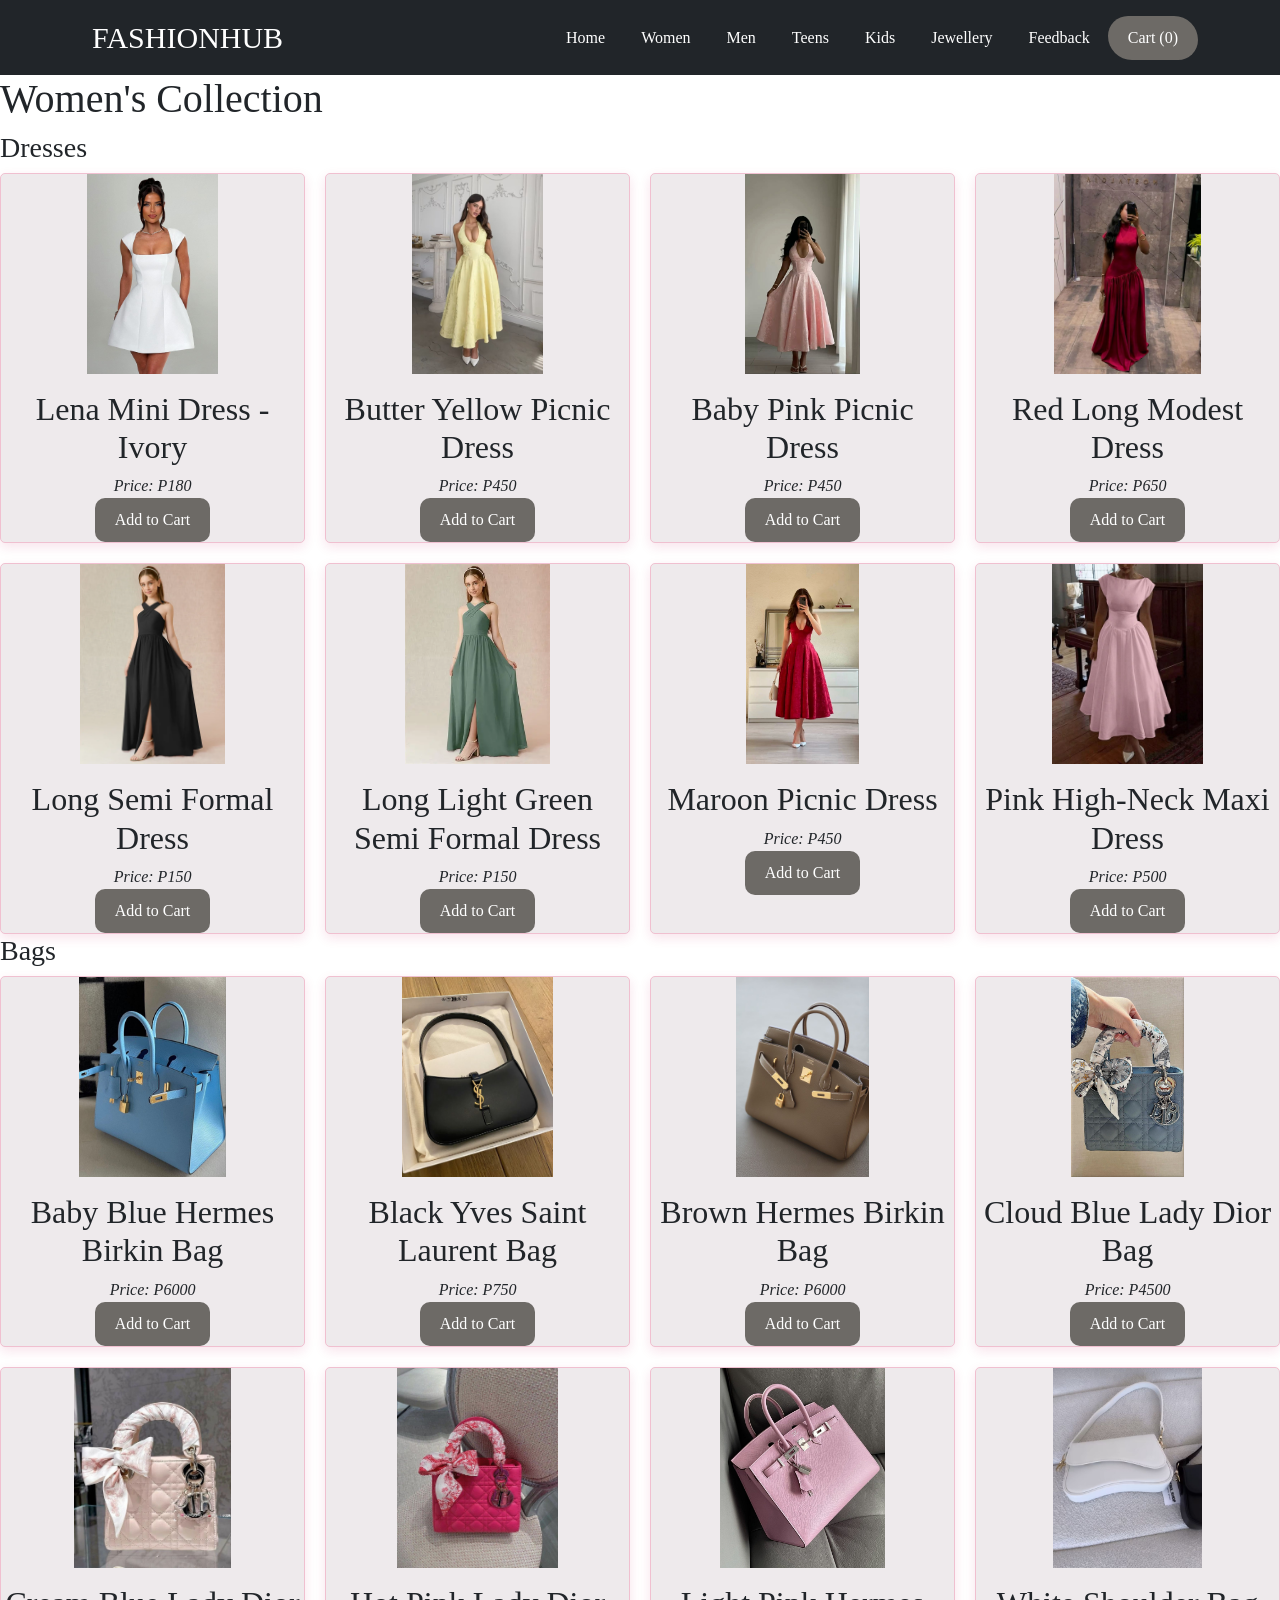
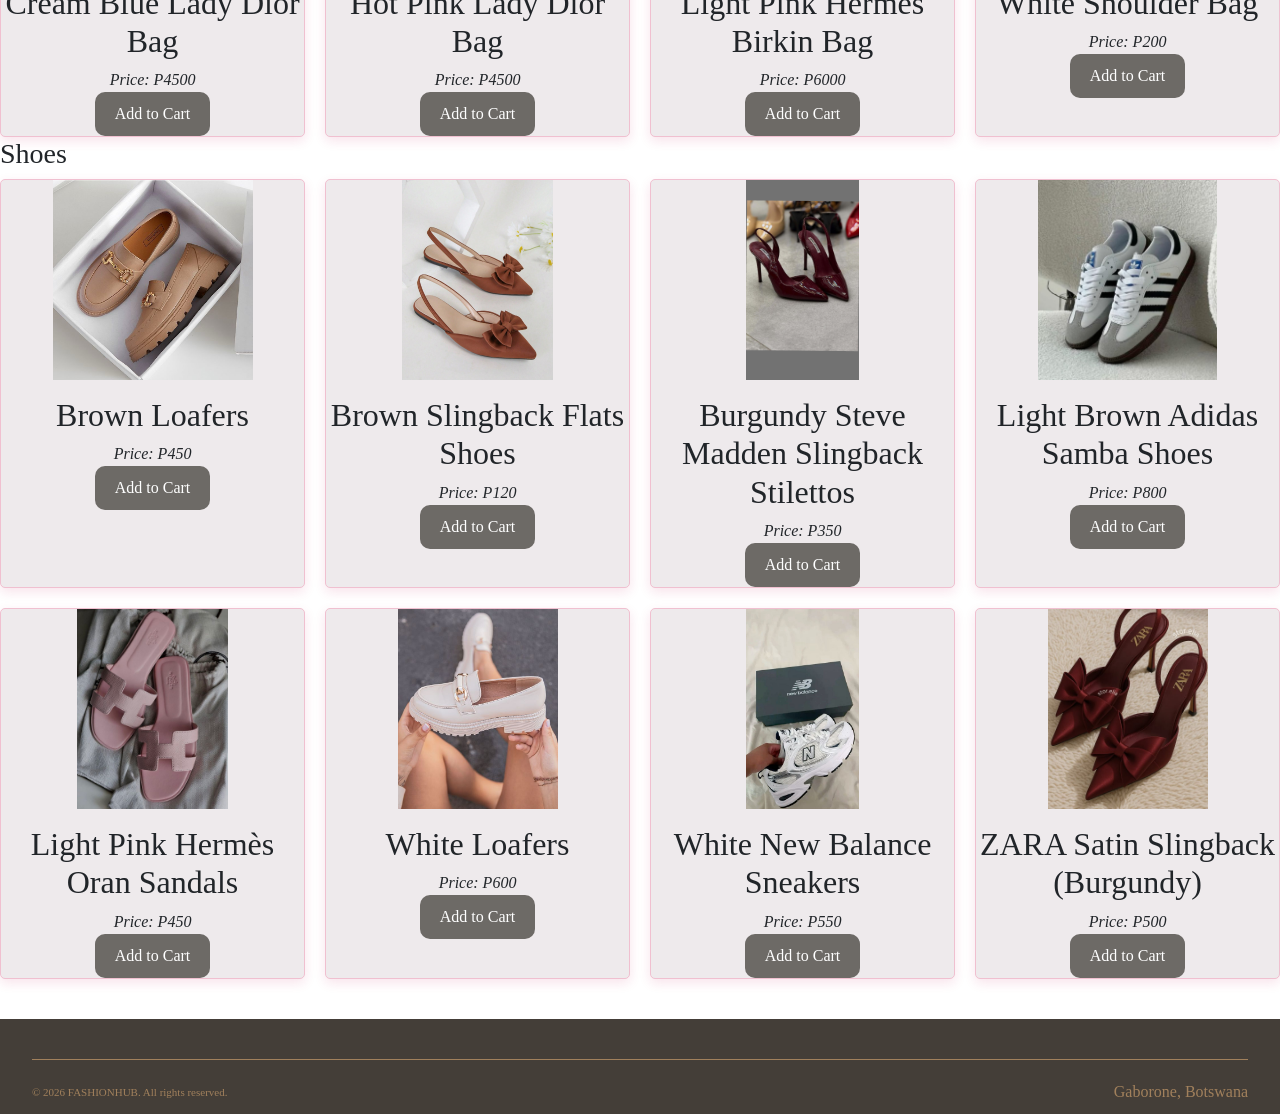
<file: Women.html>
<!DOCTYPE html>
<html lang="en">
<head>
    <meta charset="UTF-8">
    <meta name="viewport" content="width=device-width, initial-scale=1.0">
    <title>Women's Collection</title>
    <link href="https://cdn.jsdelivr.net/npm/bootstrap@5.3.0/dist/css/bootstrap.min.css" rel="stylesheet">
    <link rel="stylesheet" href="style.css">
</head>
<body>
    <div class="page-wrapper">
   <header>
    <nav class="navbar navbar-expand-lg navbar-dark bg-dark">
        <div class="container">
            <a class="navbar-brand" href="index.html">FASHIONHUB</a>
            <button class="navbar-toggler" type="button" data-bs-toggle="collapse" data-bs-target="#navbarNav">
              <span class="navbar-toggler-icon"></span>
            </button>
            <div class="collapse navbar-collapse" id="navbarNav">
                <ul class="navbar-nav ms-auto">
                    <li class="nav-item">
                        <a class="nav-link" href="index.html">Home</a>
                    </li>
                    <li class="nav-item">
                        <a class="nav-link" href="Women.html">Women</a>
                    </li>
                    <li class="nav-item">
                        <a class="nav-link" href="men.html">Men</a>
                    </li>
                     <li class="nav-item">
                        <a class="nav-link" href="teens.html">Teens</a>
                    </li>
                    <li class="nav-item">
                        <a class="nav-link" href="kids.html">Kids</a>
                    </li>
                    <li class="nav-item">
                        <a class="nav-link" href="jewellery.html">Jewellery</a>
                    </li>
                     <li class="nav-item">
                        <a class="nav-link" href="Feedbackform.html">Feedback</a>
                    </li>
                </ul>
            
        <div class="cart-container">
            <button class="cart-btn" onclick="toggleCart()">
                Cart (<span id="cart-count">0</span>)
            </button>
            <div class="cart-dropdown" id="cartDropdown">
                <h3>Your Cart</h3>
                <div id="cart-items">  
            </div>
            <div class="cart-total">
                <strong>Total: P<span id="cart-total">0</span></strong>
            </div>
            <div class="cart-buttons">
                <button class="reset-btn" onclick="resetCart()">Reset Cart</button>
                <button class="checkout-btn" onclick="onCheckout()">Checkout</button>
            </div>
        </div>
            </div>    
        </div>
    </nav>
    </header>

        <h1>Women's Collection</h1>
    <main>

        <h3>Dresses</h3>
        <div class="women-dresses">

            <div class="shop-item">
                <figure>
                    <img src="images/women/dresses/Lena Mini Dress - Ivory.jpg" alt="Lena Mini Dress - Ivory" class="img-fluid">
                </figure>
                <h2>Lena Mini Dress - Ivory</h2>
                    <div class="price">Price: P180</div>
                <button onclick="addToCart('Lena Mini Dress - Ivory', 180)" class="AddToCart">
                     Add to Cart
                </button>
            </div>

            <div class="shop-item">          
                <figure>
                    <img src="images/women/dresses/butter yellow picnic dress.jpg" alt="Butter Yellow Picnic Dress" class="img-fluid">
                </figure>
                <h2>Butter Yellow Picnic Dress</h2>
                    <div class="price">Price: P450</div>
                <button onclick="addToCart('Butter Yellow Picnic Dress', 450)" class="AddToCart">
                    Add to Cart
                </button>
            </div>

            <div class="shop-item">
                <figure>
                    <img src="images/women/dresses/baby pink picnic dress.jpg" alt="Baby Pink Picnic Dress" class="img-fluid">
                </figure>
                <h2>Baby Pink Picnic Dress</h2>
                    <div class="price">Price: P450</div>
                <button onclick="addToCart('Baby Pink Picnic Dress', 450)" class="AddToCart">
                    Add to Cart
                </button>
            </div>

            <div class="shop-item">
                 <figure>
                    <img src="images/women/dresses/red long modest dress.jpg" alt="Red Long Modest Dress" class="img-fluid">
                </figure>
                <h2>Red Long Modest Dress</h2>
                    <div class="price">Price: P650</div>
                <button onclick="addToCart('Red Long Modest Dress', 650)" class="AddToCart">
                    Add to Cart
                </button>
            </div>

            <div class="shop-item">
                 <figure>
                    <img src="images/women/dresses/long semi formal dress(black).webp" alt="Long Black Semi Formal Dress" class="img-fluid">
                </figure>
                <h2>Long Semi Formal Dress</h2>
                    <div class="price">Price: P150</div>
                <button onclick="addToCart('Long Semi Formal Dress', 150)" class="AddToCart">
                    Add to Cart
                </button>
            </div>

            <div class="shop-item">
                 <figure>
                    <img src="images/women/dresses/long semi formal dress(light grren).webp" alt="Long Light Green Semi Formal Dress" class="img-fluid">
                </figure>
                <h2>Long Light Green Semi Formal Dress</h2>
                    <div class="price">Price: P150</div>
                <button onclick="addToCart('Long Light Green Semi Formal Dress', 150)" class="AddToCart">
                    Add to Cart
                </button>
            </div>

            <div class="shop-item">
                 <figure>
                    <img src="images/women/dresses/maroon picnic dress.jpg" alt="Maroon Picnic Dress" class="img-fluid">
                </figure>
                <h2>Maroon Picnic Dress</h2>
                    <div class="price">Price: P450</div>
                <button onclick="addToCart('Maroon Picnic Dress', 450)" class="AddToCart">
                    Add to Cart
                </button>
            </div>

            <div class="shop-item">
                 <figure>
                    <img src="images/women/dresses/pink high-neck maxi dress.jpg" alt="Pink High-Neck Maxi Dress" class="img-fluid">
                </figure>
                <h2>Pink High-Neck Maxi Dress</h2>
                    <div class="price">Price: P500</div>
                <button onclick="addToCart('Pink High-Neck Maxi Dress', 500)" class="AddToCart">
                    Add to Cart
                </button>
            </div>
        </div>

        <h3>Bags</h3>
        <div class="women-bags">  
        
            <div class="shop-item">
                <figure>
                    <img src="images/women/bags/Babay Blue Hermes Birkin.jpg" alt="Baby Blue Hermes Birkin Bag" class="img-fluid">
                </figure>
                <h2>Baby Blue Hermes Birkin Bag</h2>
                    <div class="price">Price: P6000</div>
                <button onclick="addToCart('Baby Blue Hermes Birkin Bag', 6000)" class="AddToCart">
                    Add to Cart
                </button>
            </div>

            <div class="shop-item">
                <figure>
                    <img src="images/women/bags/Black Yves Saint Laurent bag.jpg" alt="Black Yves Saint Laurent Bag" class="img-fluid">
                </figure>
                <h2>Black Yves Saint Laurent Bag</h2>
                    <div class="price">Price: P750</div>
                <button onclick="addToCart('Black Yves Saint Laurent Bag', 750)" class="AddToCart">
                    Add to Cart
                </button>
            </div>

            <div class="shop-item">
                <figure>
                    <img src="images/women/bags/Brown Hermes Birkin.jpg" alt="Brown Hermes Birkin Bag" class="img-fluid">
                </figure>
                <h2>Brown Hermes Birkin Bag</h2>
                    <div class="price">Price: P6000</div>
                <button onclick="addToCart('Brown Hermes Birkin Bag', 6000)" class="AddToCart">
                    Add to Cart
                </button>
            </div>

            <div class="shop-item">
                <figure>
                    <img src="images/women/bags/Cloud Blue Lady Dior.jpg" alt="Cloud Blue Lady Dior Bag" class="img-fluid">
                </figure>
                <h2>Cloud Blue Lady Dior Bag</h2>
                    <div class="price">Price: P4500</div>
                <button onclick="addToCart('Cloud Blue Lady Dior Bag', 4500)" class="AddToCart">
                    Add to Cart
                </button>
            </div>

            <div class="shop-item">
                <figure>
                    <img src="images/women/bags/Cream Blue Lady Dior.jpg" alt="Cream Blue Lady Dior Bag" class="img-fluid ">
                </figure>
                <h2>Cream Blue Lady Dior Bag</h2>
                    <div class="price">Price: P4500</div>
                <button onclick="addToCart('Cream Blue Lady Dior Bag', 4500)" class="AddToCart">
                    Add to Cart
                </button>
            </div>

            <div class="shop-item">
                <figure>
                    <img src="images/women/bags/Hot Pink Lady Dior.jpg" alt="Hot Pink Lady Dior Bag" class="img-fluid">
                </figure>
                <h2>Hot Pink Lady Dior Bag</h2>
                    <div class="price">Price: P4500</div>
                <button onclick="addToCart('Hot Pink Lady Dior Bag', 4500)" class="AddToCart">
                    Add to Cart
                </button>
            </div>

            <div class="shop-item">
                <figure>
                    <img src="images/women/bags/Light Pink Hermes Birkin.jpg" alt="Light Pink Hermes Birkin Bag" class="img-fluid ">
                </figure>
                <h2>Light Pink Hermes Birkin Bag</h2>
                    <div class="price">Price: P6000</div>
                <button onclick="addToCart('Light Pink Hermes Birkin Bag', 6000)" class="AddToCart">
                    Add to Cart
                </button>
            </div>

            <div class="shop-item">
                <figure>
                    <img src="images/women/bags/White shoulder bag.jpg" alt="White Shoulder Bag" class="img-fluid">
                </figure>
                <h2>White Shoulder Bag</h2>
                    <div class="price">Price: P200</div>
                <button onclick="addToCart('White Shoulder Bag', 200)" class="AddToCart">
                    Add to Cart
                </button>
             </div>
        </div>

        <h3>Shoes</h3>
        <div class="women-shoes">
            
            <div class="shop-item">
                <figure>
                    <img src="images/women/shoes/brown loafers.jpg" alt="Brown Loafers" class="img-fluid">
                </figure>
                <h2>Brown Loafers</h2>
                    <div class="price">Price: P450</div>
                <button onclick="addToCart('Brown Loafers', 450)" class="AddToCart">
                    Add to Cart
                </button>
            </div>

            <div class="shop-item">
                <figure>
                    <img src="images/women/shoes/Brown slingback flats shoes.jpg" alt="Brown Slingback Flats Shoes" class="img-fluid">
                </figure>
                <h2>Brown Slingback Flats Shoes</h2>
                    <div class="price">Price: P120</div>
                <button onclick="addToCart('Brown Slingback Flats Shoes', 120)" class="AddToCart">
                    Add to Cart
                </button>
            </div>

            <div class="shop-item">
                <figure>
                    <img src="images/women/shoes/Burgurdy Steve Madden slingback stilettos..png" alt="Burgundy Steve Madden Slingback Stilettos" class="img-fluid">
                </figure>
                <h2>Burgundy Steve Madden Slingback Stilettos</h2>
                    <div class="price">Price: P350</div>
                <button onclick="addToCart('Burgundy Steve Madden Slingback Stilettos', 350)" class="AddToCart">
                    Add to Cart
                </button>
            </div>

            <div class="shop-item">
                <figure>
                    <img src="images/women/shoes/Light Brown Adidas Samba.jpg" alt="Light Brown Adidas Samba Shoes" class="img-fluid">
                </figure>
                <h2>Light Brown Adidas Samba Shoes</h2>
                    <div class="price">Price: P800</div>
                <button onclick="addToCart('Light Brown Adidas Samba Shoes', 800)" class="AddToCart">
                    Add to Cart
                </button>
            </div>

            <div class="shop-item">
                <figure>
                    <img src="images/women/shoes/Light Pink Hermès Oran sandals.jpg" alt="Light Pink Hermès Oran Sandals" class="img-fluid">
                </figure>
                <h2>Light Pink Hermès Oran Sandals</h2>
                    <div class="price">Price: P450</div>
                <button onclick="addToCart( 'Light Pink Hermès Oran Sandals', 450)" class="AddToCart">
                    Add to Cart
                </button>
            </div>

            <div class="shop-item">
                <figure>
                    <img src="images/women/shoes/white loafers.jpg" alt="White Loafers" class="img-fluid">
                </figure>
                <h2>White Loafers</h2>
                    <div class="price">Price: P600</div>
                <button onclick="addToCart( 'White Loafers', 600)" class="AddToCart">
                    Add to Cart
                </button>   
            </div>

            <div class="shop-item">
                <figure>    
                    <img src="images/women/shoes/White New Balance sneakers.jpg" alt="White New Balance Sneakers" class="img-fluid">
                </figure>
                <h2>White New Balance Sneakers</h2>
                    <div class="price">Price: P550</div>
                <button onclick="addToCart( 'White New Balance Sneakers', 550)" class="AddToCart">
                    Add to Cart
                </button>
            </div>

            <div class="shop-item">
                <figure>
                    <img src="images/women/shoes/ZARA satin slingback (Burgurdy).jpg" alt="ZARA Satin Slingback (Burgundy)" class="img-fluid">
                </figure>
                <h2>ZARA Satin Slingback (Burgundy)</h2>
                    <div class="price">Price: P500</div>
                <button onclick="addToCart('ZARA Satin Slingback (Burgundy)', 500)">
                    Add to Cart
                </button>
            </div>
        </div>
    </main>
    <script src="https://cdn.jsdelivr.net/npm/@popperjs/core@2.11.6/dist/umd/popper.min.js"></script>
    <script src="https://cdn.jsdelivr.net/npm/bootstrap@5.3.0/dist/js/bootstrap.min.js"></script>
    <script src="cart.js"></script>

    <footer class="footer">
       <div class="footer-bottom">
           <span class="footer-copy">© 2026 FASHIONHUB. All rights reserved.</span>
           <span>Gaborone, Botswana</span>
        </div>
    </footer>
    </div>
</body>
</html>
</file>
<file: style.css>
.navbar {
  color: white; 
  text-decoration: none; 
  background-color: #443e38;  
  justify-content: flex-end; 
  display: flex; 
  align-items: center; 
  padding: 10px 20px; 
}

.navbar a {
  color: white;
  text-decoration: none; 
  margin: 0 10px; 
}

.navbar-brand { 
  width: 50px; 
  height: auto; 
  margin-left: 50px; 
  font-size: 30px; 
  display:flex; 
  justify-content: flex-start;
}

.nav-links { 
  color: white; 
  text-decoration: none; 
  padding: 15px; 
  display:flex; 
  justify-content: flex-end; 
}

body {
  font-family: serif; 
  background-color:  #ffffff;
  margin: 0;
  padding: 0;
}

.page-wrapper {
  max-width: 1400px;  
  margin: 0 auto;      
  background-color: #ffffff; 
  box-shadow: 0 0 20px rgba(0,0,0,0.1); 
}

.footer { 
  background: #443e38; 
  padding: 40px 32px 10px; 
  margin-top: 40px;
}

.footer-grid { 
  display: grid; 
  grid-template-columns: 1.5fr 1fr 1fr 1fr;
  gap: 32px; margin-bottom: 0; 
}

.footer-logo { 
  font-family:serif; 
  color: #f7f2eb; 
  letter-spacing: 2px; 
  margin-left: 17px; 
  text-align: left;
}

.footer-column {
  letter-spacing: 2.5px; 
  text-transform: uppercase; 
  color: #b48f5b; 
  margin-bottom: 16px; 
  text-decoration: solid;
}

.footer-links { 
  display: flex; 
  flex-direction: column; 
  gap: 10px; 
}

.footer-links a { 
  color: #a1805c; 
  text-decoration: none; 
}

.footer-links a:hover { 
  text-decoration: underline; 
}

.footer-links span { 
  color: #a1805c; 
}
.footer img { 
  width: 250px; 
  height: 150px;
}
.footer-bottom { 
  border-top: 0.5px solid #a1805c; 
  padding-top: 20px; 
  display: flex; 
  justify-content: space-between; 
  align-items: center; 
}

.footer-bottom span { 
  color: #a1805c; 
}
.footer-copy {
  font-size: 11px; 
  color: #a1805c; 
}

.silver-jewellery ,.coloured-jewellery, .gold-jewellery { 
  display: grid; 
  grid-template-columns: repeat(4, 1fr); 
  gap: 20px;
}

.silver-jewellery img, .coloured-jewellery img, .gold-jewellery img { 
  width: 100%; 
  border-radius: 8px; 
  height: 200px; 
  object-fit: contain; 
  margin-right: 0; 
}

.women-dresses, .women-bags, .women-shoes { 
  display: grid; 
  grid-template-columns: repeat(4, 1fr); 
  gap: 20px; 
}

.women-dresses img, .women-bags img, .women-shoes img {
  width: 100%; 
  border-radius: 8px; 
  height: 200px; 
  object-fit: contain; 
  margin-right: 0; 
}

.kids-girls, .kids-boys { 
  display: grid; 
  grid-template-columns: repeat(4, 1fr); 
  gap: 50px; margin: 0: 
  width: 70%;
}

.kids-girls img, .kids-boys img {
  width: 100%; 
  border-radius: 8px; 
  height: 250px; 
  object-fit: contain; 
  margin-right: 0; 
}

.men-suits, .men-shoes, .men-shirts-pants { 
  display: grid; 
  grid-template-columns: repeat(4, 1fr); 
  gap: 20px; 
}

.men-suits img, .men-shoes img, .men-shirts-pants img {
  width: 100%; 
  border-radius: 8px; 
  height: 250px; 
  object-fit:contain; 
  margin-right: 0; 
}   

.teen-girls, .teen-boys { 
  display: grid; 
  grid-template-columns: repeat(4, 1fr); 
  gap: 20px; 
}

.teen-girls img, .teen-boys img {
  width: 100%; 
  border-radius: 8px; 
  height: 250px; 
  object-fit: contain; 
  margin-right: 0; 
}

.shop-item {
  border: 1.5px solid #f0c0d0; 
  border-radius: 5px; 
  box-shadow: 0 4px 12px rgba(194, 24, 91, 0.12); 
  background: #eeeaec; 
  overflow: hidden; 
  text-align: center;
}

.shop-item button { 
  border-radius: 10px;
}
.shop-item:hover { 
  transform: scale(1.05); 
  transition: transform 0.2s ease; 
}

.feedback-form { 
  max-width: 400px; 
  margin: 0 auto; 
  padding: 20px; 
  background-color: #eeeaec; 
  border: 2px solid pink; 
  border-radius: 8px; 
  box-shadow: 0 4px 12px rgba(247, 1, 99, 0.12); 
}

.feedback-form label { 
  display: block; 
  margin-bottom: 8px; 
  font-weight: bold; 
}

.feedback-form input, .feedback-form textarea { 
  width: 100%; 
  padding: 10px; 
  margin-bottom: 15px; 
  border: 2px solid pink; 
  border-radius: 4px; 
}

.feedback-form button { 
  background-color: #443e38; 
  color: white; 
  padding: 10px 20px;
  border: none; 
  border-radius: 4px; 
  cursor: pointer; 
}

.feedback-form button:hover { 
  background-color: #eeeaec; 
}

.feedback-message { 
  max-width: 400px; 
  margin: 20px auto; 
  padding: 20px; 
  background-color: #eeeaec; 
  border-radius: 8px; 
  box-shadow: 0 4px 12px rgba(247, 1, 99, 0.12); 
  text-align: center; 
  border: 2px solid pink; 
}

button { 
  background-color: #6d6a66; 
  color: white; 
  padding: 10px 20px; 
  border: none; 
  border-radius: 25px 30px; 
  cursor: pointer; 
}

button:hover {
  background-color: #5a5248; 
}

button:active {
  animation: bounce 0.25s;
}

@keyframes bounce {
  0%   { transform: scale(1); }
  50%  { transform: scale(1.1); }
  100% { transform: scale(1); }
}

header {
  position: sticky;
  top: 0;
  z-index: 1000;
}

.header-content {
  display: grid;
  grid-template-columns: 1fr 1fr;
  text-align: center;
  margin-left: 50px;
  align-items: center;
}
.header-content-left img {
  width: 50%;
  height: 75%;
  border-radius: 8px;
  align-items: center;
  border: 0.5px solid #8a3348;
}
.header-content-right {
  align-items: center;
}

.header-content-right h1 {
  font-size: 48px;
  font-weight: 600;
  color: rgb(100, 97, 97);
  line-height: 1.2;
}

.highlight:first-of-type {
  color: #8a3348; 
}

.highlight:last-of-type {
  color: #8a3348; 
}
.logo-initials { 
  width: 175px; 
  height: auto; 
  margin-top: 10px; 
  display: block;
}

.cart-dropdown {
  display: none;
  position: absolute;
  overflow-y: auto;
  right: 0;
  top: 45px;
  width: 280px;
  background: white;
  border: 1px solid #f0c0d0;
  border-radius: 8px;
  padding: 15px;
  z-index: 1000;
  color: #443e38;
}
#cart-items {
  max-height: 200px;        
  overflow-y: auto;         
}

.featured-grid {
  display: grid;
  grid-template-columns: repeat(2, 1fr);
  gap: 50px;
  text-align: center;
  margin: 0 auto;
  width: 60%;
}

.featured-grid img {
  width: 130px;
  height: 200px;
  object-fit: contain;
  border-radius: 8px;
}

.main-container-text {
  margin-left: 50px;
  margin-bottom: 40px;
}

.featured-heading {
  text-align: center; 
  font-style: italic; 
  font-size: 50px; 
  color:#8a3348; 
  border-top: 2px solid #a1805c; 
  width: 80%; 
  margin: 0 auto;
}

.price {
  font-style: italic;
}

.homepage-slideshow {
  max-width: 600px;
  height: 370px;       
  position: relative;
  margin: auto;
  background: #fff;  
}

.homepage-slideshow img {
  width: 100%;
  height: 50%;        
  object-fit: contain; 
}

@media (max-width: 768px) {
  .women-dresses,.women-bags, .women-shoes { 
    display: grid;
    grid-template-columns: repeat(3, 1fr); 
    gap: 20px; 
    margin-left: 0;  
  }

  .women-dresses img, .women-bags img, .women-shoes img { 
    width: 100%; 
    height: 150px; 
    object-fit: contain;
    margin-left: 0;
  }
  
  .men-shoes, .men-shirts-pants, .men-suits { 
    display: grid; 
    grid-template-columns: repeat(3, 1fr); 
    gap: 20px; 
    margin-left: 0; 
  }  
  .men-shoes img, .men-shirts-pants img { 
    width: 100%; 
    height: 150px; 
    object-fit: cover; 
    margin-left: 0; 
  }  

  .men-suits img { 
    width: 100%; 
    height: 150px; 
    object-fit: contain; 
    margin-left: 0; 
  }

  .teen-girls, .teen-boys { 
    display: grid; 
    grid-template-columns: repeat(3, 1fr); 
    gap: 20px; 
    margin-left: 0; 
  }

  .teen-girls img, .teen-boys img { 
    width: 100%; 
    height: 150px; 
    object-fit: contain; 
    margin-left: 0; 
  }  

  .kids-girls, .kids-boys { 
    display: grid; 
    grid-template-columns: repeat(3, 1fr); 
    gap: 20px; 
    margin-left: 0; 
  }

  .kids-girls img, .kids-boys img { 
    width: 100%; 
    height: 150px; 
    object-fit: contain; 
    margin-left: 0; 
  }  

  .coloured-jewellery, .gold-jewellery, .silver-jewellery { 
    display: grid; 
    grid-template-columns: repeat(3, 1fr); 
    gap: 20px; 
    margin-left: 0;
  }

  .coloured-jewellery img, .gold-jewellery img, .silver-jewellery img { 
    width: 100%; 
    height: 150px; 
    object-fit: cover; 
    margin-left: 0; 
  }

  .footer-grid { 
    grid-template-columns: repeat(2, 1fr) ; 
    gap: 20px; 
  }

  .footer-links span {
    overflow-wrap: break-word; 
  }

  .featured-grid { 
    grid-template-columns: repeat(2, 1fr); 
    gap: 20px; 
    text-align: center;
  }

  .featured-grid img {
    display: block; 
    margin: 0 auto;
  }

  .header-content-left img { 
    width: 90%; 
    height: 200px; 
  }
  .header-content-right h1 {
    font-size: 35px;
  }

  .footer img { 
    width: 170px; 
    height: 175px; 
  }

  .homepage-slideshow {
    height: auto;
    margin-bottom: 0;
  }
  .homepage-slideshow img {
    height: auto;
    width: 100%;
  }
}
@media (max-height: 500px) and (orientation: landscape) {
  .navbar-collapse {
    max-height: 60vh;
    overflow-y: auto;
  }
}
</file>
